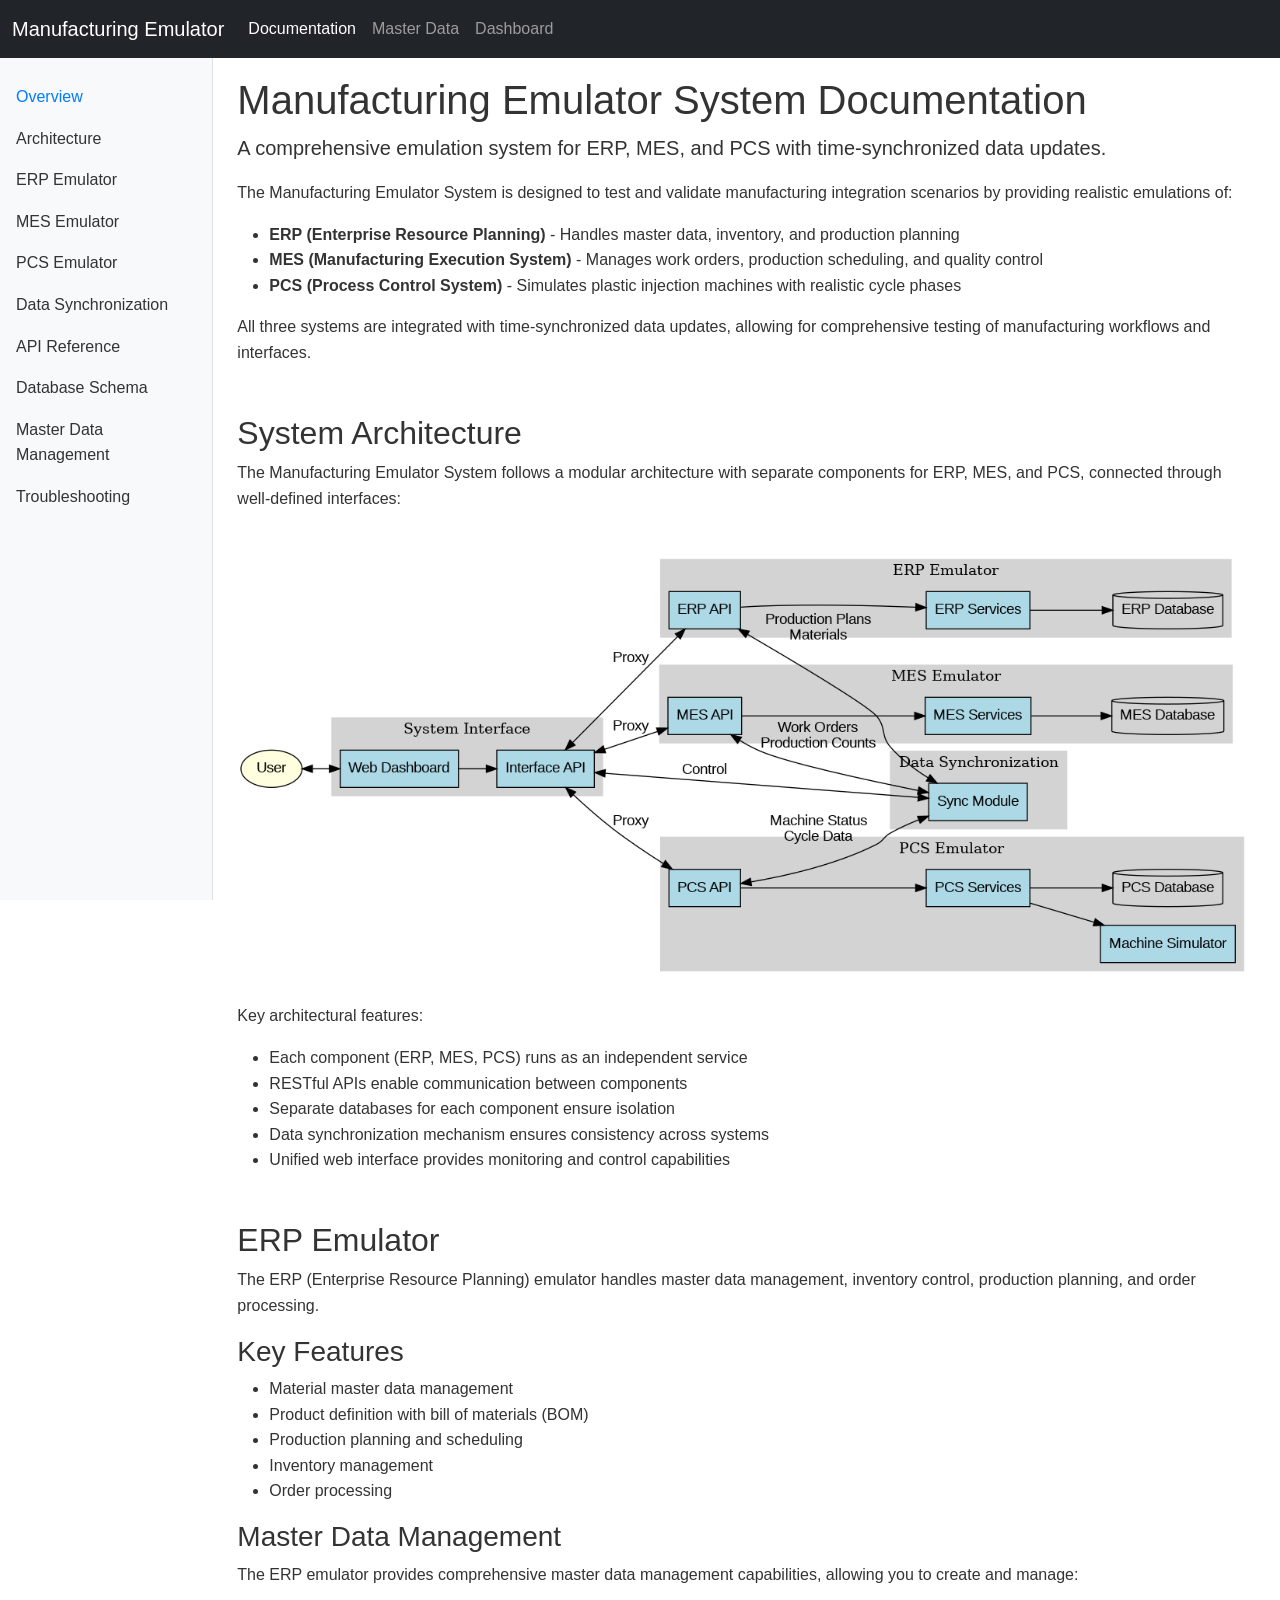
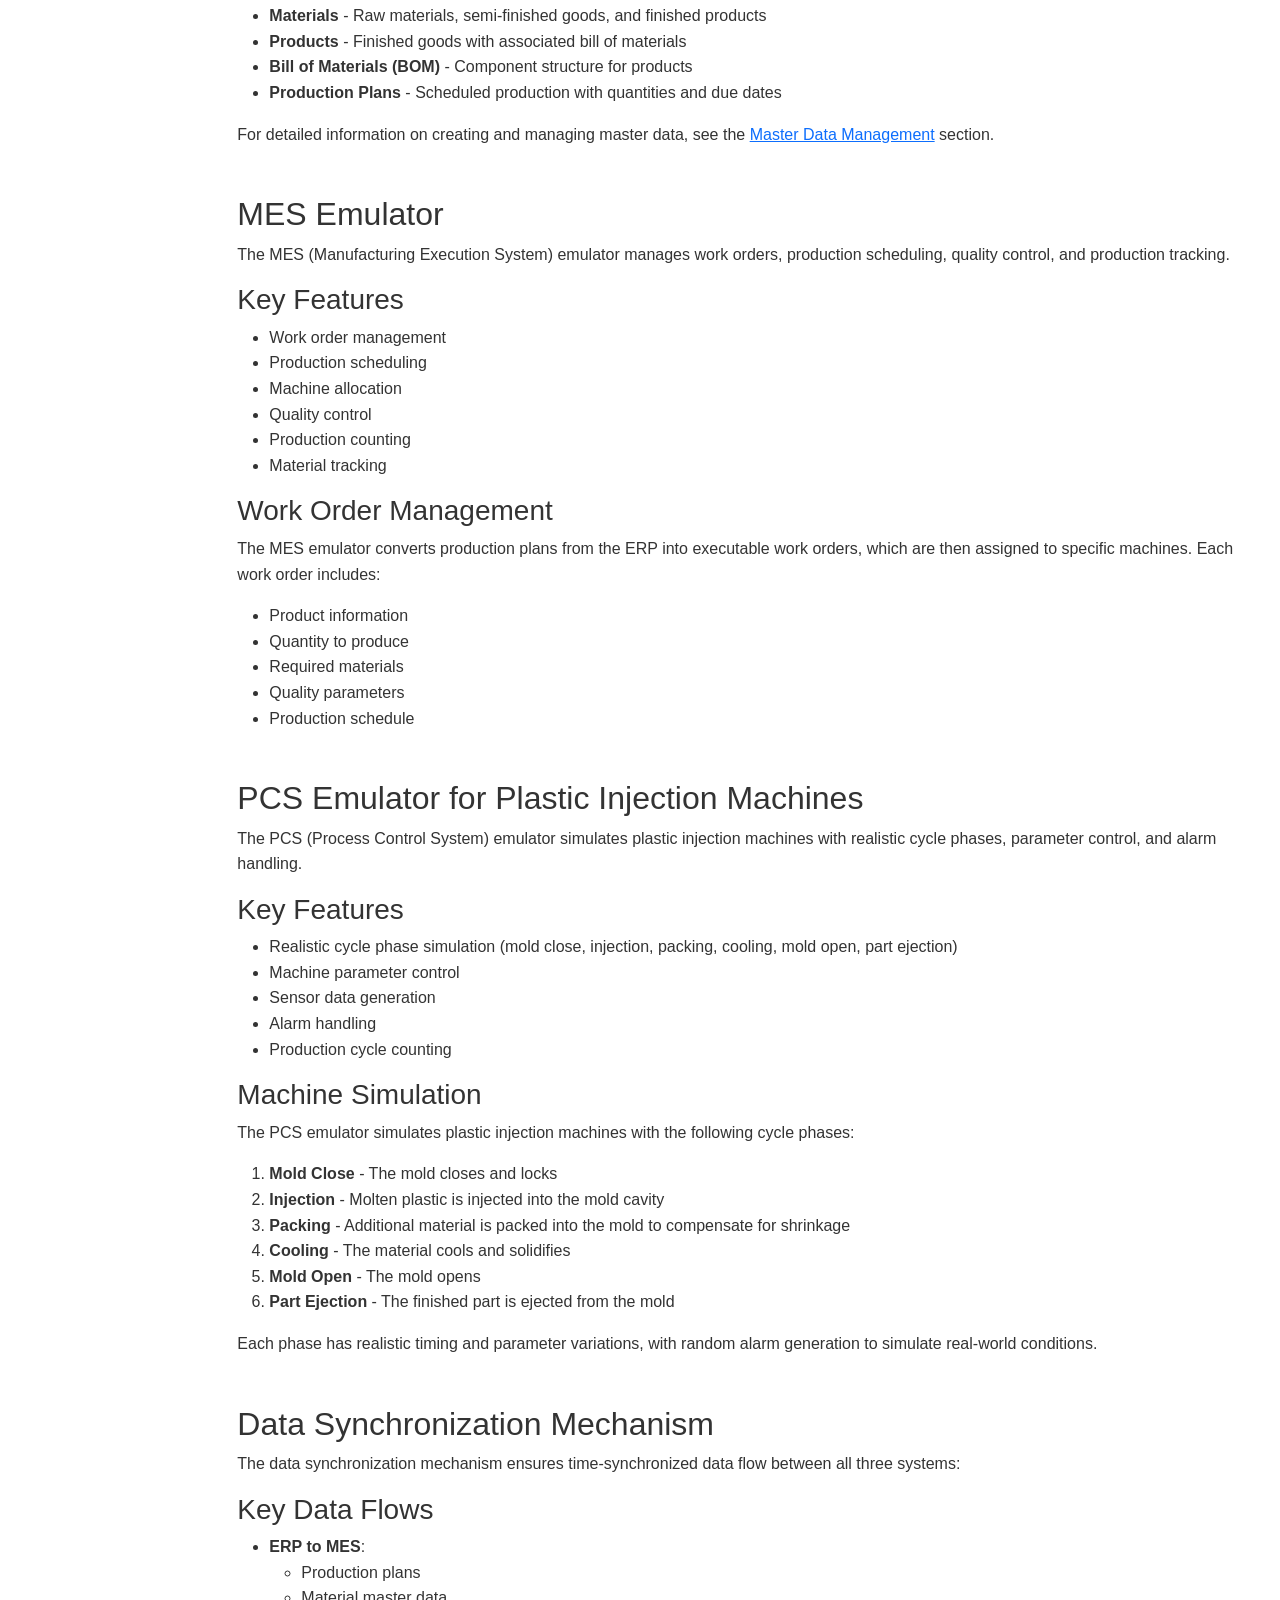
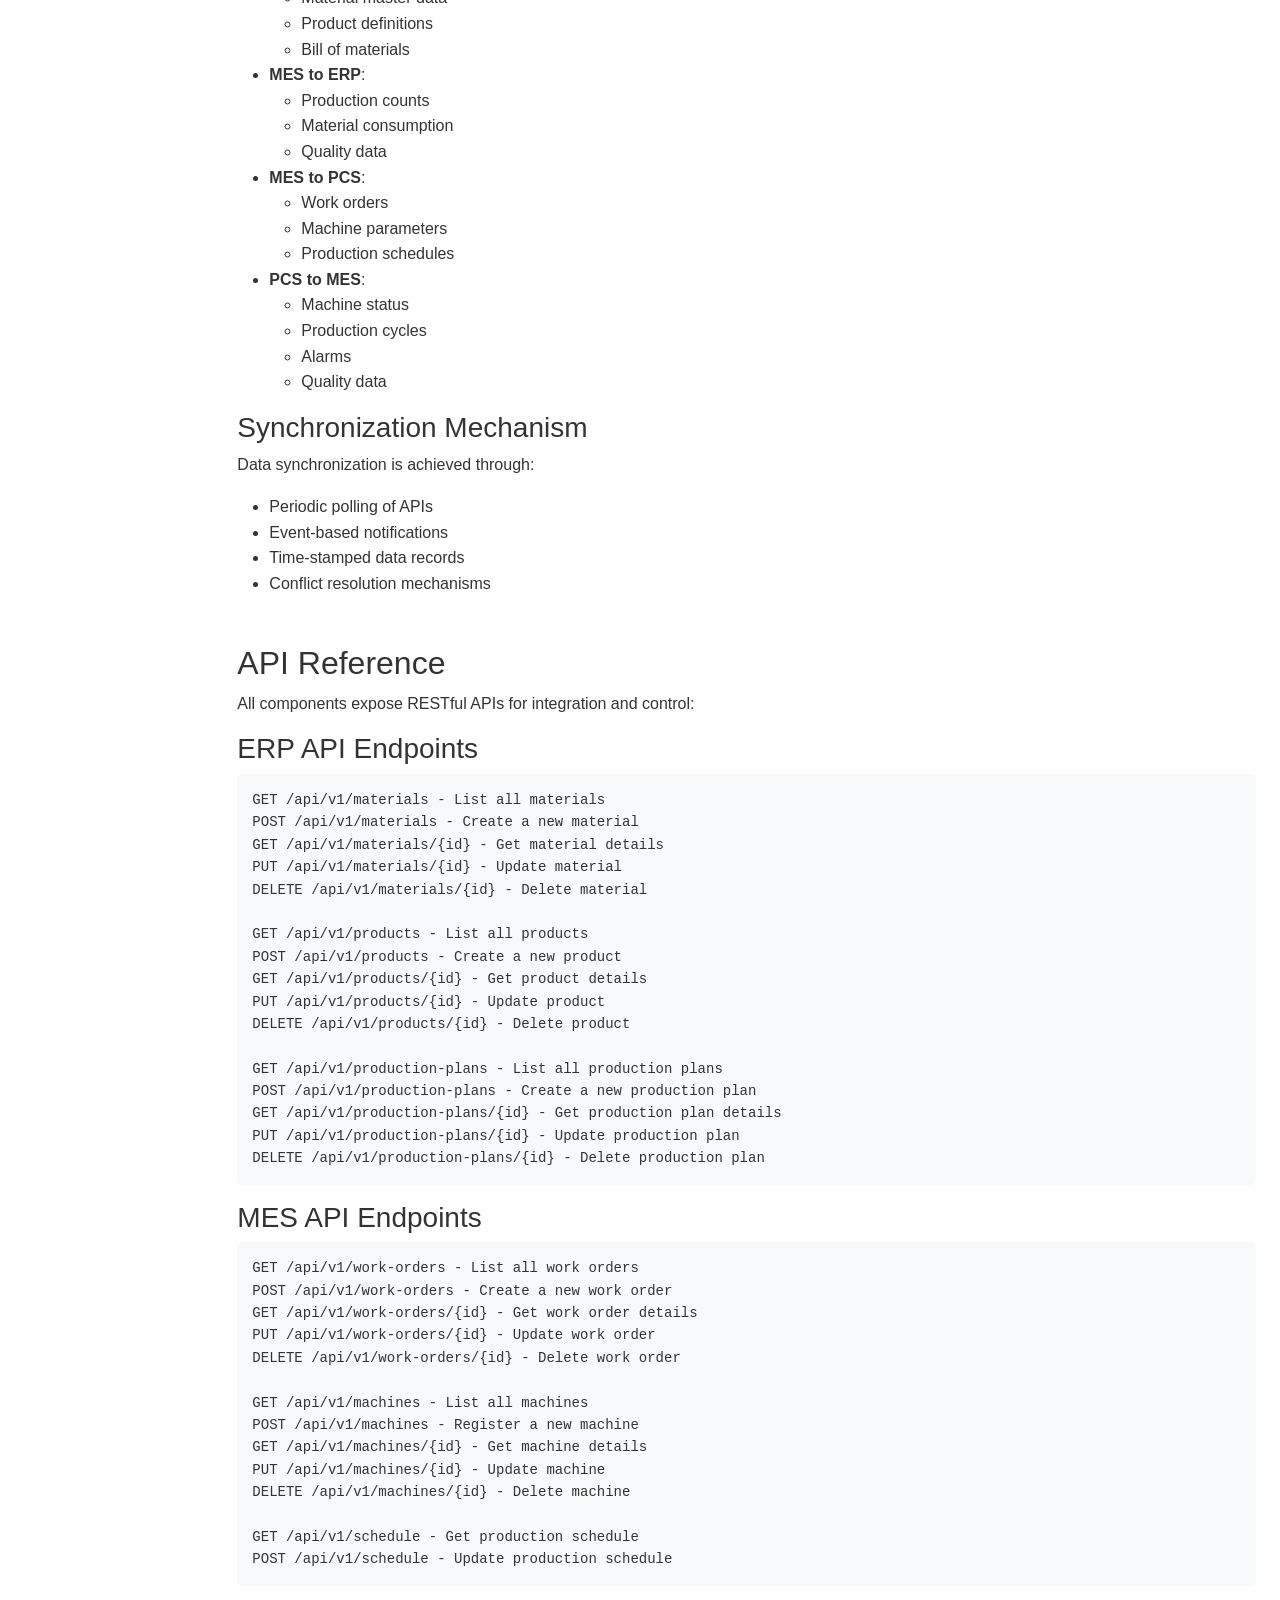
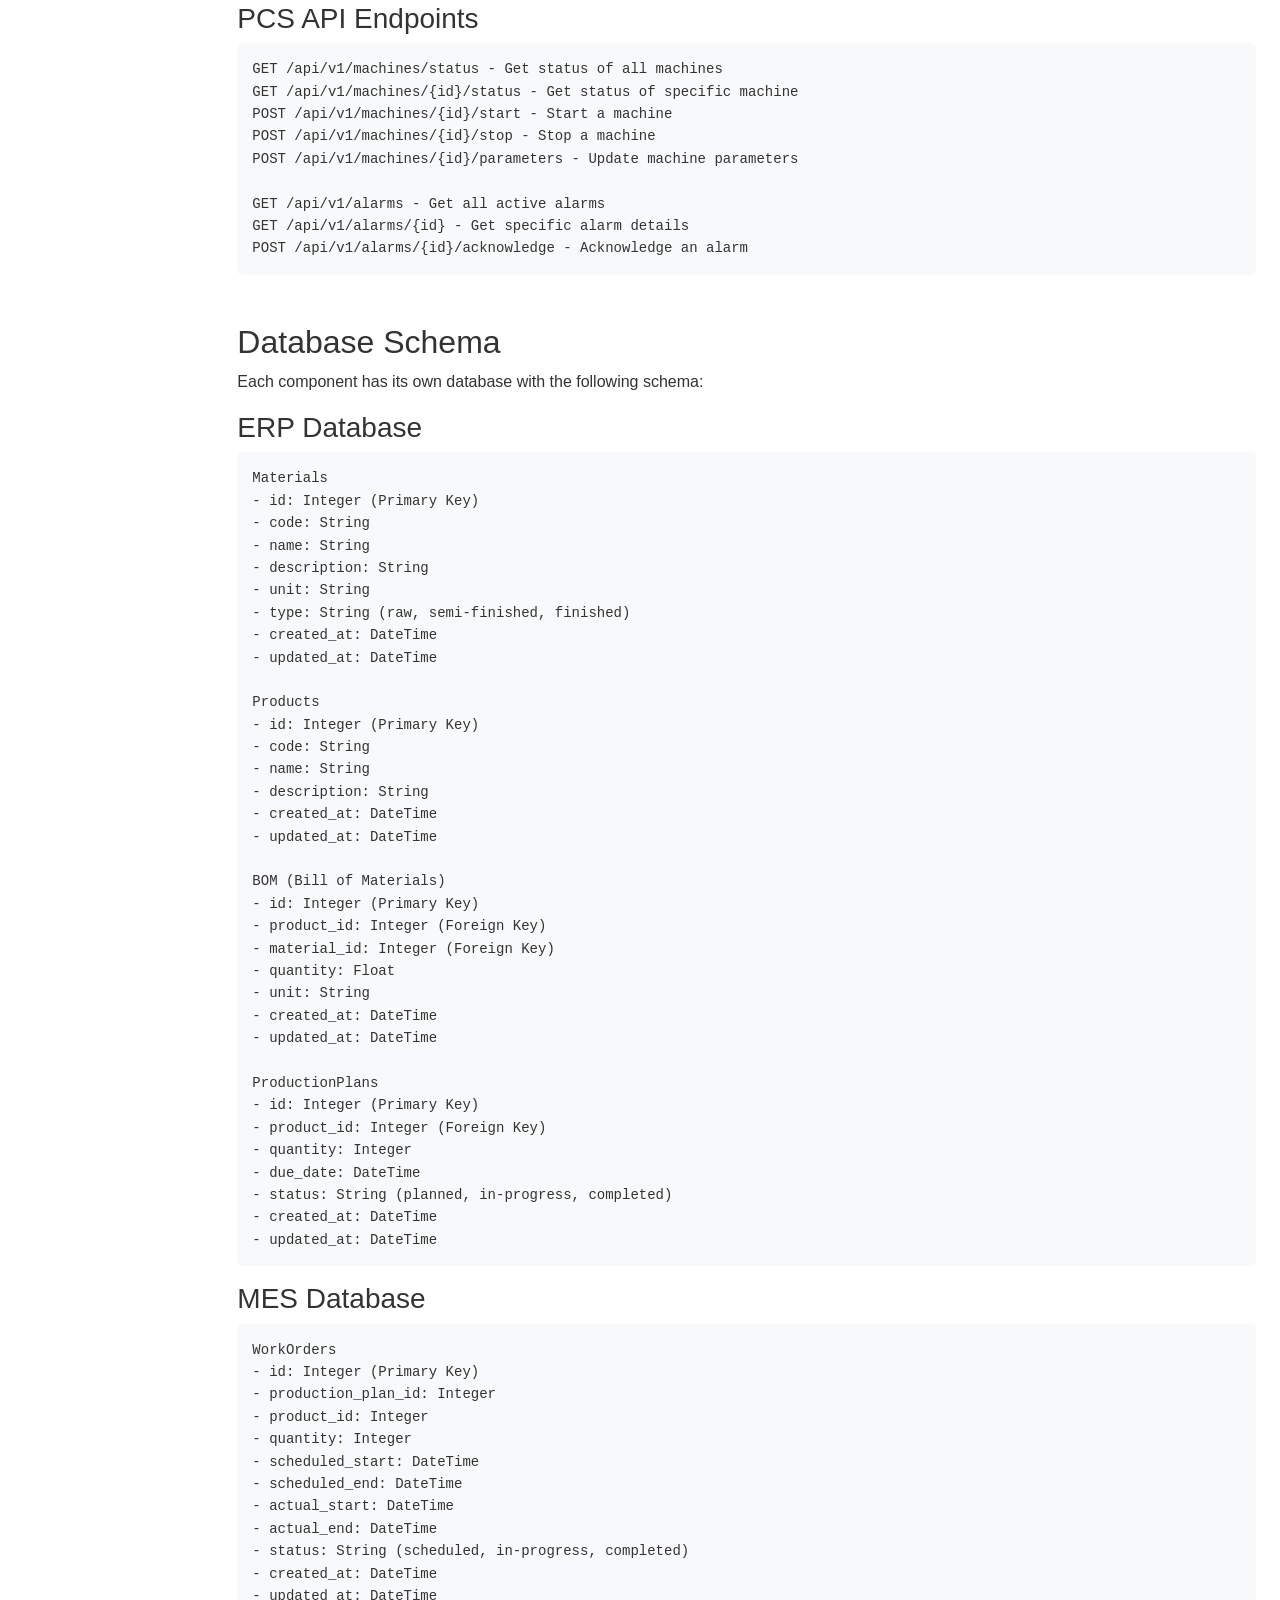
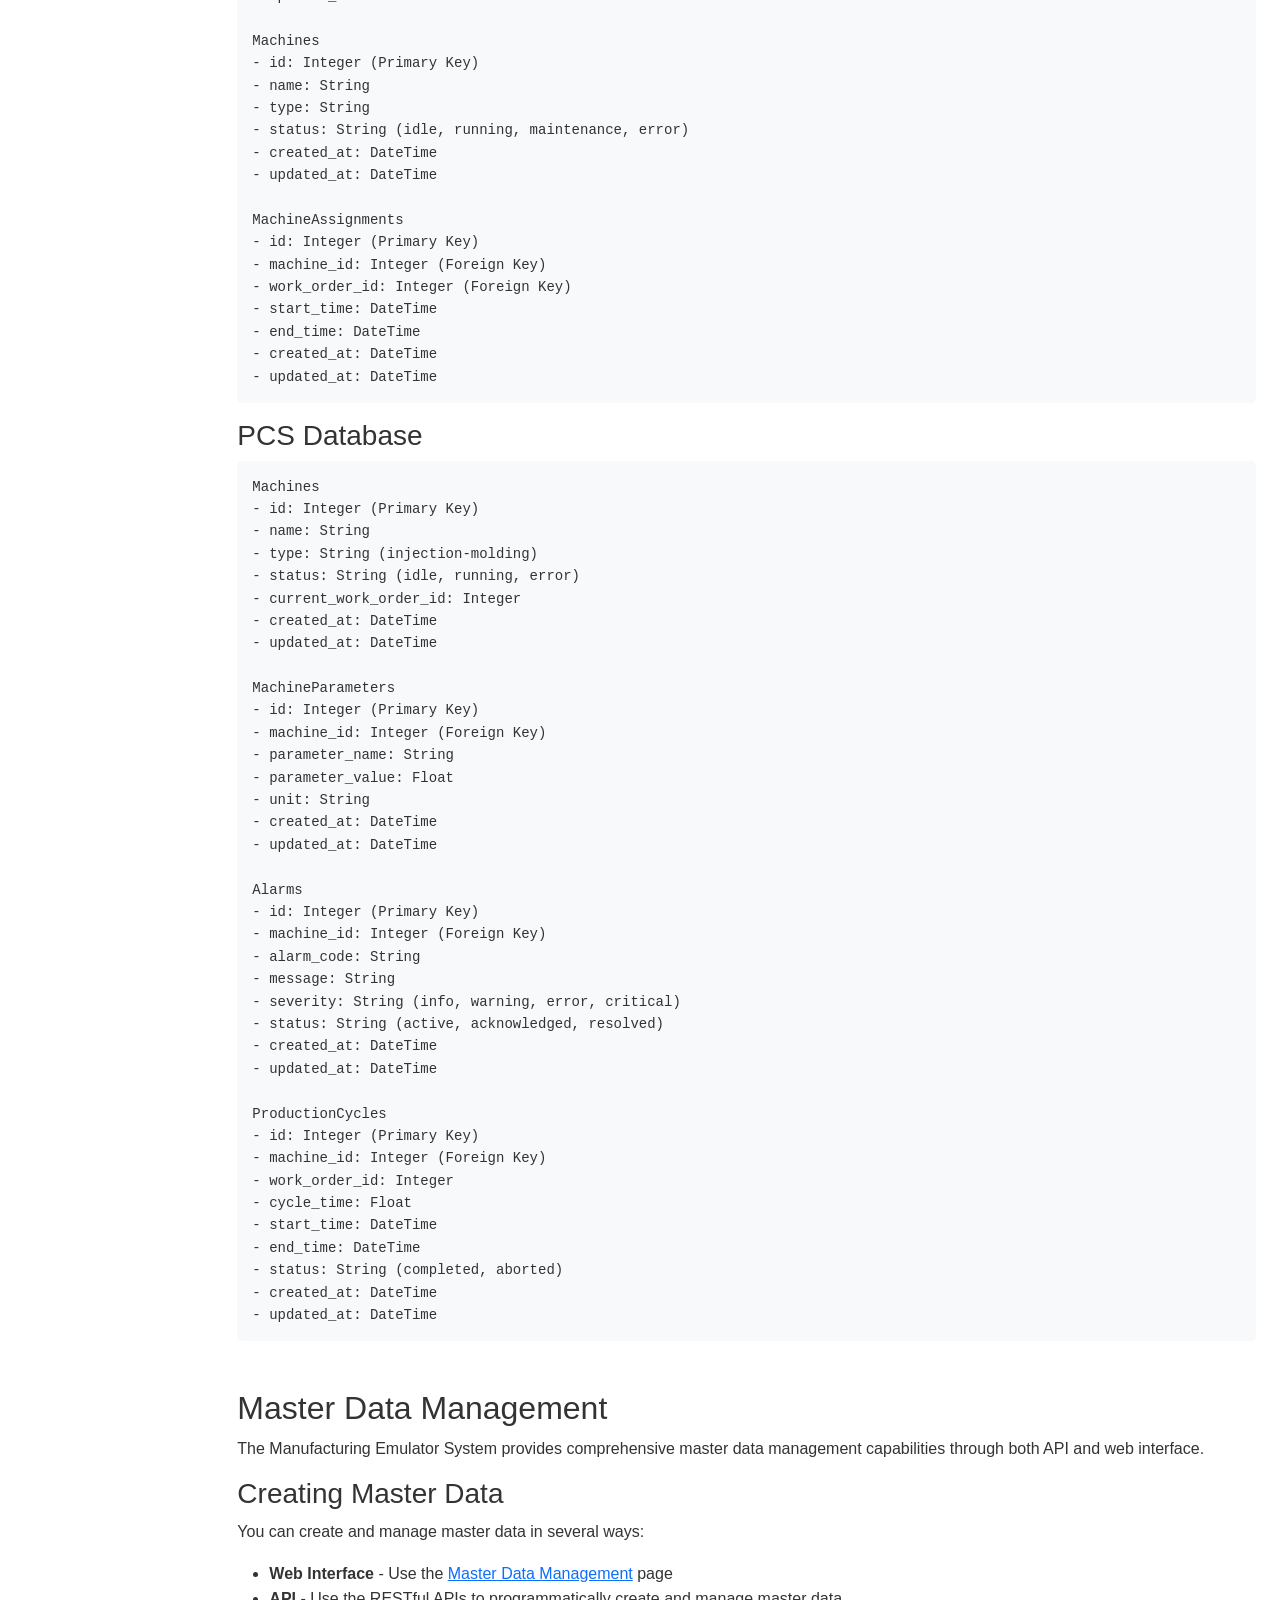
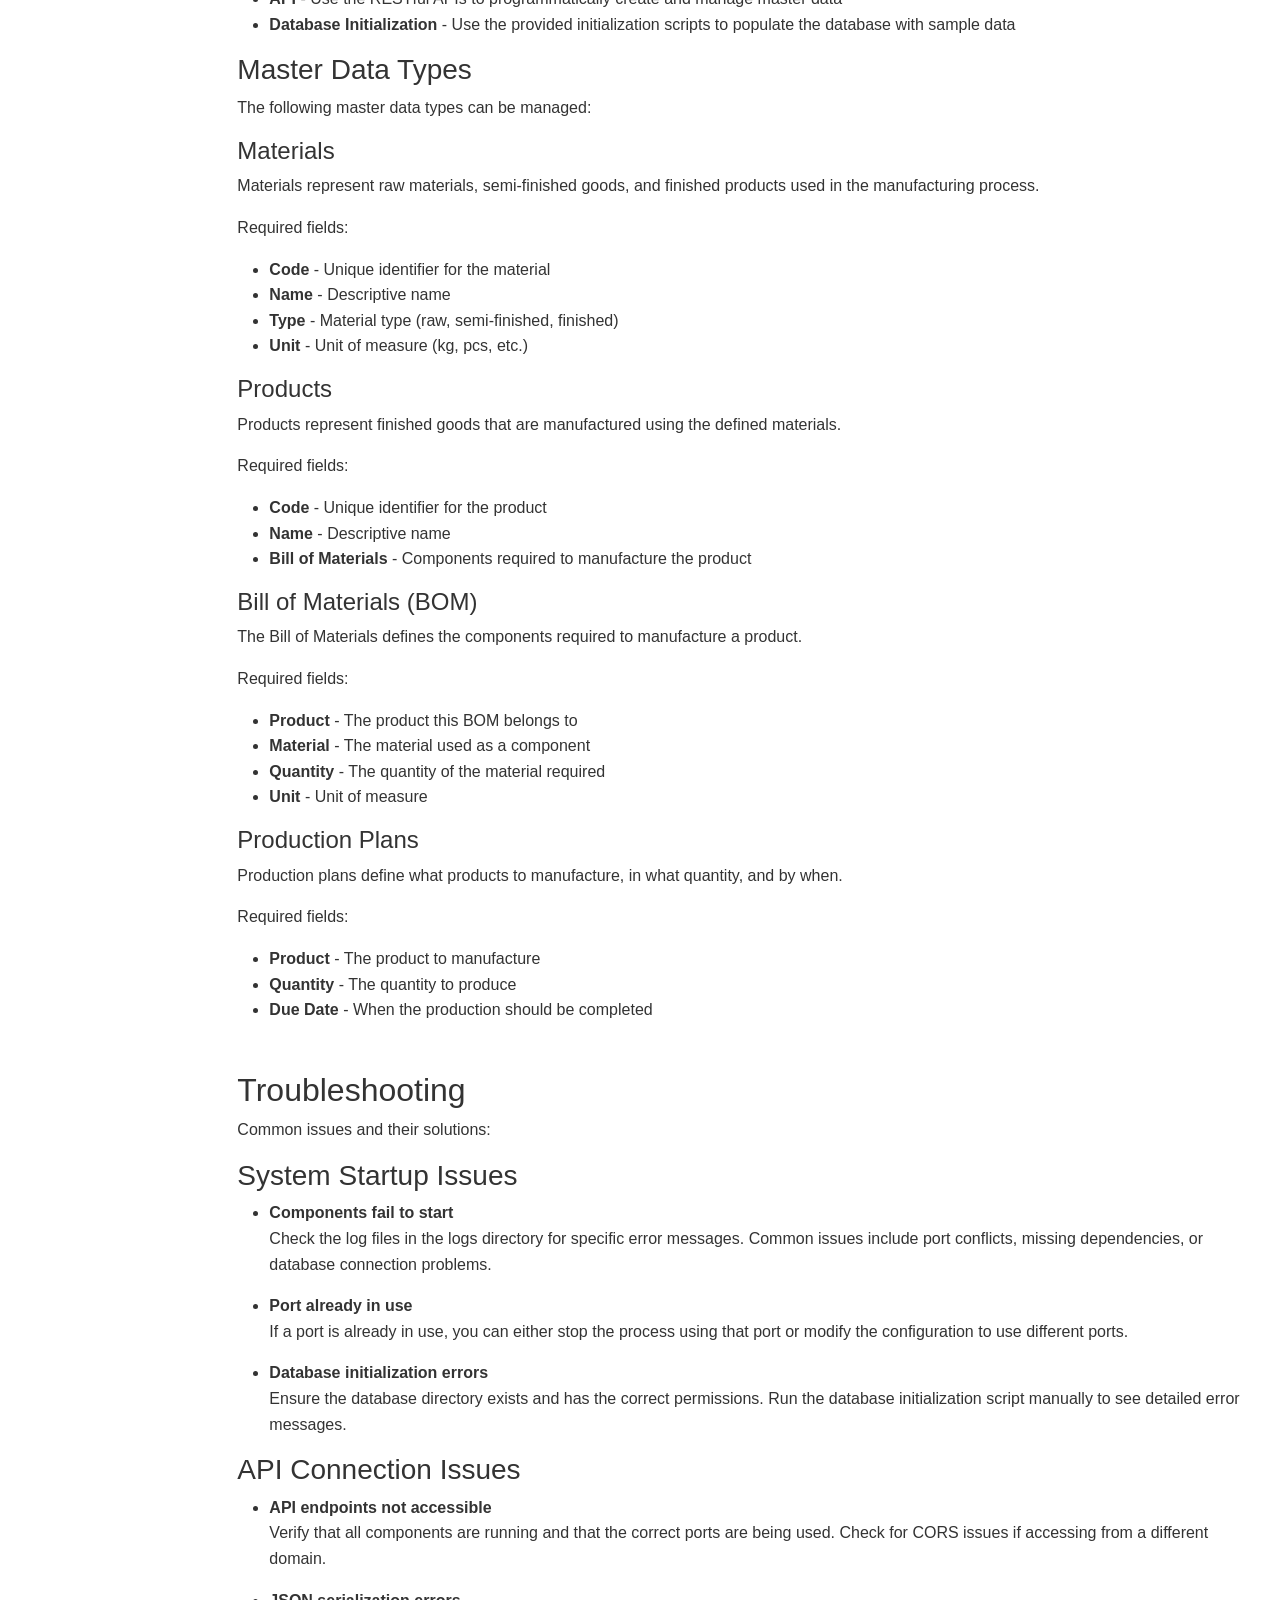
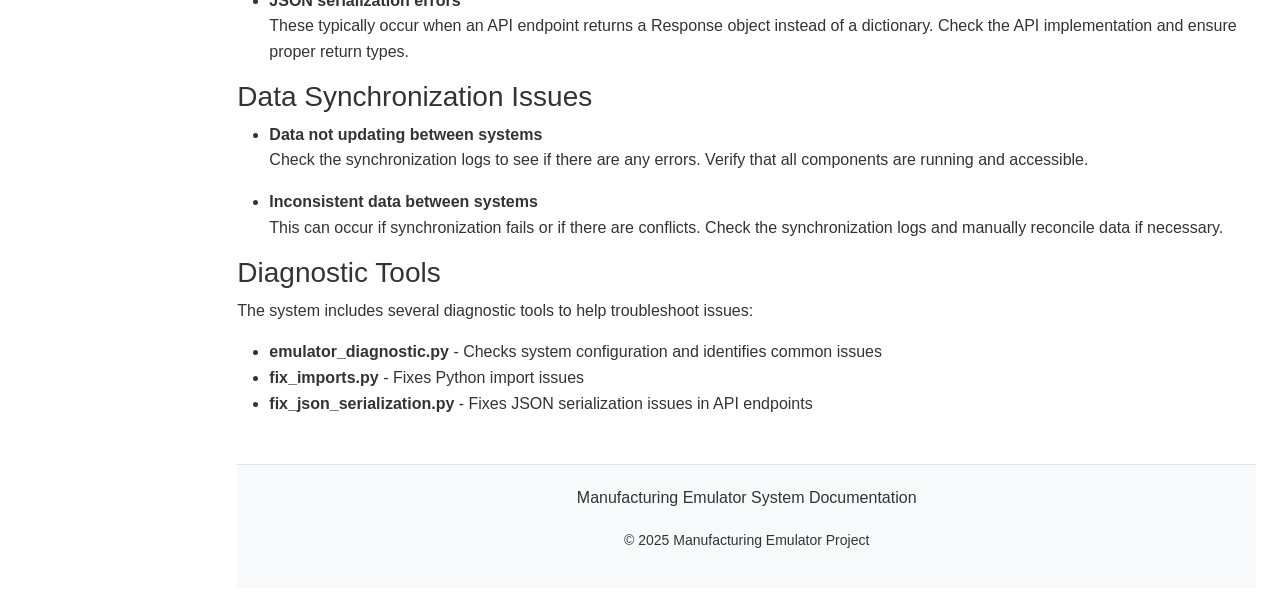
<file: docs/index.html>
<!DOCTYPE html>
<html lang="en">
<head>
    <meta charset="UTF-8">
    <meta name="viewport" content="width=device-width, initial-scale=1.0">
    <title>Manufacturing Emulator Documentation</title>
    <link href="https://cdn.jsdelivr.net/npm/bootstrap@5.3.0-alpha1/dist/css/bootstrap.min.css" rel="stylesheet">
    <style>
        body {
            font-family: 'Segoe UI', Tahoma, Geneva, Verdana, sans-serif;
            line-height: 1.6;
            color: #333;
            padding-top: 56px;
        }
        .sidebar {
            position: fixed;
            top: 56px;
            bottom: 0;
            left: 0;
            z-index: 100;
            padding: 20px 0;
            overflow-x: hidden;
            overflow-y: auto;
            background-color: #f8f9fa;
            border-right: 1px solid #dee2e6;
        }
        .sidebar .nav-link {
            font-weight: 500;
            color: #333;
            padding: 0.5rem 1rem;
        }
        .sidebar .nav-link:hover {
            color: #007bff;
        }
        .sidebar .nav-link.active {
            color: #007bff;
        }
        .main-content {
            padding: 20px;
        }
        .footer {
            padding: 20px 0;
            margin-top: 40px;
            background-color: #f8f9fa;
            border-top: 1px solid #dee2e6;
        }
        pre {
            background-color: #f8f9fa;
            padding: 15px;
            border-radius: 5px;
            overflow-x: auto;
        }
        code {
            color: #d63384;
        }
        .component-diagram {
            max-width: 100%;
            height: auto;
            margin: 20px 0;
        }
    </style>
</head>
<body>
    <nav class="navbar navbar-expand-lg navbar-dark bg-dark fixed-top">
        <div class="container-fluid">
            <a class="navbar-brand" href="index.html">Manufacturing Emulator</a>
            <button class="navbar-toggler" type="button" data-bs-toggle="collapse" data-bs-target="#navbarNav">
                <span class="navbar-toggler-icon"></span>
            </button>
            <div class="collapse navbar-collapse" id="navbarNav">
                <ul class="navbar-nav">
                    <li class="nav-item">
                        <a class="nav-link active" href="index.html">Documentation</a>
                    </li>
                    <li class="nav-item">
                        <a class="nav-link" href="../erp/master_data.html">Master Data</a>
                    </li>
                    <li class="nav-item">
                        <a class="nav-link" href="../">Dashboard</a>
                    </li>
                </ul>
            </div>
        </div>
    </nav>

    <div class="container-fluid">
        <div class="row">
            <nav class="col-md-3 col-lg-2 d-md-block sidebar">
                <div class="position-sticky">
                    <ul class="nav flex-column">
                        <li class="nav-item">
                            <a class="nav-link active" href="#overview">Overview</a>
                        </li>
                        <li class="nav-item">
                            <a class="nav-link" href="#architecture">Architecture</a>
                        </li>
                        <li class="nav-item">
                            <a class="nav-link" href="#erp">ERP Emulator</a>
                        </li>
                        <li class="nav-item">
                            <a class="nav-link" href="#mes">MES Emulator</a>
                        </li>
                        <li class="nav-item">
                            <a class="nav-link" href="#pcs">PCS Emulator</a>
                        </li>
                        <li class="nav-item">
                            <a class="nav-link" href="#data-sync">Data Synchronization</a>
                        </li>
                        <li class="nav-item">
                            <a class="nav-link" href="#api-reference">API Reference</a>
                        </li>
                        <li class="nav-item">
                            <a class="nav-link" href="#database">Database Schema</a>
                        </li>
                        <li class="nav-item">
                            <a class="nav-link" href="#master-data">Master Data Management</a>
                        </li>
                        <li class="nav-item">
                            <a class="nav-link" href="#troubleshooting">Troubleshooting</a>
                        </li>
                    </ul>
                </div>
            </nav>

            <main class="col-md-9 ms-sm-auto col-lg-10 px-md-4 main-content">
                <div id="overview" class="mb-5">
                    <h1>Manufacturing Emulator System Documentation</h1>
                    <p class="lead">A comprehensive emulation system for ERP, MES, and PCS with time-synchronized data updates.</p>
                    
                    <p>The Manufacturing Emulator System is designed to test and validate manufacturing integration scenarios by providing realistic emulations of:</p>
                    <ul>
                        <li><strong>ERP (Enterprise Resource Planning)</strong> - Handles master data, inventory, and production planning</li>
                        <li><strong>MES (Manufacturing Execution System)</strong> - Manages work orders, production scheduling, and quality control</li>
                        <li><strong>PCS (Process Control System)</strong> - Simulates plastic injection machines with realistic cycle phases</li>
                    </ul>
                    
                    <p>All three systems are integrated with time-synchronized data updates, allowing for comprehensive testing of manufacturing workflows and interfaces.</p>
                </div>

                <div id="architecture" class="mb-5">
                    <h2>System Architecture</h2>
                    <p>The Manufacturing Emulator System follows a modular architecture with separate components for ERP, MES, and PCS, connected through well-defined interfaces:</p>
                    
                    <div class="text-center">
                        <img src="architecture_diagram.png" alt="Architecture Diagram" class="component-diagram">
                    </div>
                    
                    <p>Key architectural features:</p>
                    <ul>
                        <li>Each component (ERP, MES, PCS) runs as an independent service</li>
                        <li>RESTful APIs enable communication between components</li>
                        <li>Separate databases for each component ensure isolation</li>
                        <li>Data synchronization mechanism ensures consistency across systems</li>
                        <li>Unified web interface provides monitoring and control capabilities</li>
                    </ul>
                </div>

                <div id="erp" class="mb-5">
                    <h2>ERP Emulator</h2>
                    <p>The ERP (Enterprise Resource Planning) emulator handles master data management, inventory control, production planning, and order processing.</p>
                    
                    <h3>Key Features</h3>
                    <ul>
                        <li>Material master data management</li>
                        <li>Product definition with bill of materials (BOM)</li>
                        <li>Production planning and scheduling</li>
                        <li>Inventory management</li>
                        <li>Order processing</li>
                    </ul>
                    
                    <h3>Master Data Management</h3>
                    <p>The ERP emulator provides comprehensive master data management capabilities, allowing you to create and manage:</p>
                    <ul>
                        <li><strong>Materials</strong> - Raw materials, semi-finished goods, and finished products</li>
                        <li><strong>Products</strong> - Finished goods with associated bill of materials</li>
                        <li><strong>Bill of Materials (BOM)</strong> - Component structure for products</li>
                        <li><strong>Production Plans</strong> - Scheduled production with quantities and due dates</li>
                    </ul>
                    
                    <p>For detailed information on creating and managing master data, see the <a href="#master-data">Master Data Management</a> section.</p>
                </div>

                <div id="mes" class="mb-5">
                    <h2>MES Emulator</h2>
                    <p>The MES (Manufacturing Execution System) emulator manages work orders, production scheduling, quality control, and production tracking.</p>
                    
                    <h3>Key Features</h3>
                    <ul>
                        <li>Work order management</li>
                        <li>Production scheduling</li>
                        <li>Machine allocation</li>
                        <li>Quality control</li>
                        <li>Production counting</li>
                        <li>Material tracking</li>
                    </ul>
                    
                    <h3>Work Order Management</h3>
                    <p>The MES emulator converts production plans from the ERP into executable work orders, which are then assigned to specific machines. Each work order includes:</p>
                    <ul>
                        <li>Product information</li>
                        <li>Quantity to produce</li>
                        <li>Required materials</li>
                        <li>Quality parameters</li>
                        <li>Production schedule</li>
                    </ul>
                </div>

                <div id="pcs" class="mb-5">
                    <h2>PCS Emulator for Plastic Injection Machines</h2>
                    <p>The PCS (Process Control System) emulator simulates plastic injection machines with realistic cycle phases, parameter control, and alarm handling.</p>
                    
                    <h3>Key Features</h3>
                    <ul>
                        <li>Realistic cycle phase simulation (mold close, injection, packing, cooling, mold open, part ejection)</li>
                        <li>Machine parameter control</li>
                        <li>Sensor data generation</li>
                        <li>Alarm handling</li>
                        <li>Production cycle counting</li>
                    </ul>
                    
                    <h3>Machine Simulation</h3>
                    <p>The PCS emulator simulates plastic injection machines with the following cycle phases:</p>
                    <ol>
                        <li><strong>Mold Close</strong> - The mold closes and locks</li>
                        <li><strong>Injection</strong> - Molten plastic is injected into the mold cavity</li>
                        <li><strong>Packing</strong> - Additional material is packed into the mold to compensate for shrinkage</li>
                        <li><strong>Cooling</strong> - The material cools and solidifies</li>
                        <li><strong>Mold Open</strong> - The mold opens</li>
                        <li><strong>Part Ejection</strong> - The finished part is ejected from the mold</li>
                    </ol>
                    
                    <p>Each phase has realistic timing and parameter variations, with random alarm generation to simulate real-world conditions.</p>
                </div>

                <div id="data-sync" class="mb-5">
                    <h2>Data Synchronization Mechanism</h2>
                    <p>The data synchronization mechanism ensures time-synchronized data flow between all three systems:</p>
                    
                    <h3>Key Data Flows</h3>
                    <ul>
                        <li><strong>ERP to MES</strong>:
                            <ul>
                                <li>Production plans</li>
                                <li>Material master data</li>
                                <li>Product definitions</li>
                                <li>Bill of materials</li>
                            </ul>
                        </li>
                        <li><strong>MES to ERP</strong>:
                            <ul>
                                <li>Production counts</li>
                                <li>Material consumption</li>
                                <li>Quality data</li>
                            </ul>
                        </li>
                        <li><strong>MES to PCS</strong>:
                            <ul>
                                <li>Work orders</li>
                                <li>Machine parameters</li>
                                <li>Production schedules</li>
                            </ul>
                        </li>
                        <li><strong>PCS to MES</strong>:
                            <ul>
                                <li>Machine status</li>
                                <li>Production cycles</li>
                                <li>Alarms</li>
                                <li>Quality data</li>
                            </ul>
                        </li>
                    </ul>
                    
                    <h3>Synchronization Mechanism</h3>
                    <p>Data synchronization is achieved through:</p>
                    <ul>
                        <li>Periodic polling of APIs</li>
                        <li>Event-based notifications</li>
                        <li>Time-stamped data records</li>
                        <li>Conflict resolution mechanisms</li>
                    </ul>
                </div>

                <div id="api-reference" class="mb-5">
                    <h2>API Reference</h2>
                    <p>All components expose RESTful APIs for integration and control:</p>
                    
                    <h3>ERP API Endpoints</h3>
                    <pre><code>GET /api/v1/materials - List all materials
POST /api/v1/materials - Create a new material
GET /api/v1/materials/{id} - Get material details
PUT /api/v1/materials/{id} - Update material
DELETE /api/v1/materials/{id} - Delete material

GET /api/v1/products - List all products
POST /api/v1/products - Create a new product
GET /api/v1/products/{id} - Get product details
PUT /api/v1/products/{id} - Update product
DELETE /api/v1/products/{id} - Delete product

GET /api/v1/production-plans - List all production plans
POST /api/v1/production-plans - Create a new production plan
GET /api/v1/production-plans/{id} - Get production plan details
PUT /api/v1/production-plans/{id} - Update production plan
DELETE /api/v1/production-plans/{id} - Delete production plan</code></pre>
                    
                    <h3>MES API Endpoints</h3>
                    <pre><code>GET /api/v1/work-orders - List all work orders
POST /api/v1/work-orders - Create a new work order
GET /api/v1/work-orders/{id} - Get work order details
PUT /api/v1/work-orders/{id} - Update work order
DELETE /api/v1/work-orders/{id} - Delete work order

GET /api/v1/machines - List all machines
POST /api/v1/machines - Register a new machine
GET /api/v1/machines/{id} - Get machine details
PUT /api/v1/machines/{id} - Update machine
DELETE /api/v1/machines/{id} - Delete machine

GET /api/v1/schedule - Get production schedule
POST /api/v1/schedule - Update production schedule</code></pre>
                    
                    <h3>PCS API Endpoints</h3>
                    <pre><code>GET /api/v1/machines/status - Get status of all machines
GET /api/v1/machines/{id}/status - Get status of specific machine
POST /api/v1/machines/{id}/start - Start a machine
POST /api/v1/machines/{id}/stop - Stop a machine
POST /api/v1/machines/{id}/parameters - Update machine parameters

GET /api/v1/alarms - Get all active alarms
GET /api/v1/alarms/{id} - Get specific alarm details
POST /api/v1/alarms/{id}/acknowledge - Acknowledge an alarm</code></pre>
                </div>

                <div id="database" class="mb-5">
                    <h2>Database Schema</h2>
                    <p>Each component has its own database with the following schema:</p>
                    
                    <h3>ERP Database</h3>
                    <pre><code>Materials
- id: Integer (Primary Key)
- code: String
- name: String
- description: String
- unit: String
- type: String (raw, semi-finished, finished)
- created_at: DateTime
- updated_at: DateTime

Products
- id: Integer (Primary Key)
- code: String
- name: String
- description: String
- created_at: DateTime
- updated_at: DateTime

BOM (Bill of Materials)
- id: Integer (Primary Key)
- product_id: Integer (Foreign Key)
- material_id: Integer (Foreign Key)
- quantity: Float
- unit: String
- created_at: DateTime
- updated_at: DateTime

ProductionPlans
- id: Integer (Primary Key)
- product_id: Integer (Foreign Key)
- quantity: Integer
- due_date: DateTime
- status: String (planned, in-progress, completed)
- created_at: DateTime
- updated_at: DateTime</code></pre>
                    
                    <h3>MES Database</h3>
                    <pre><code>WorkOrders
- id: Integer (Primary Key)
- production_plan_id: Integer
- product_id: Integer
- quantity: Integer
- scheduled_start: DateTime
- scheduled_end: DateTime
- actual_start: DateTime
- actual_end: DateTime
- status: String (scheduled, in-progress, completed)
- created_at: DateTime
- updated_at: DateTime

Machines
- id: Integer (Primary Key)
- name: String
- type: String
- status: String (idle, running, maintenance, error)
- created_at: DateTime
- updated_at: DateTime

MachineAssignments
- id: Integer (Primary Key)
- machine_id: Integer (Foreign Key)
- work_order_id: Integer (Foreign Key)
- start_time: DateTime
- end_time: DateTime
- created_at: DateTime
- updated_at: DateTime</code></pre>
                    
                    <h3>PCS Database</h3>
                    <pre><code>Machines
- id: Integer (Primary Key)
- name: String
- type: String (injection-molding)
- status: String (idle, running, error)
- current_work_order_id: Integer
- created_at: DateTime
- updated_at: DateTime

MachineParameters
- id: Integer (Primary Key)
- machine_id: Integer (Foreign Key)
- parameter_name: String
- parameter_value: Float
- unit: String
- created_at: DateTime
- updated_at: DateTime

Alarms
- id: Integer (Primary Key)
- machine_id: Integer (Foreign Key)
- alarm_code: String
- message: String
- severity: String (info, warning, error, critical)
- status: String (active, acknowledged, resolved)
- created_at: DateTime
- updated_at: DateTime

ProductionCycles
- id: Integer (Primary Key)
- machine_id: Integer (Foreign Key)
- work_order_id: Integer
- cycle_time: Float
- start_time: DateTime
- end_time: DateTime
- status: String (completed, aborted)
- created_at: DateTime
- updated_at: DateTime</code></pre>
                </div>

                <div id="master-data" class="mb-5">
                    <h2>Master Data Management</h2>
                    <p>The Manufacturing Emulator System provides comprehensive master data management capabilities through both API and web interface.</p>
                    
                    <h3>Creating Master Data</h3>
                    <p>You can create and manage master data in several ways:</p>
                    <ul>
                        <li><strong>Web Interface</strong> - Use the <a href="../erp/master_data.html">Master Data Management</a> page</li>
                        <li><strong>API</strong> - Use the RESTful APIs to programmatically create and manage master data</li>
                        <li><strong>Database Initialization</strong> - Use the provided initialization scripts to populate the database with sample data</li>
                    </ul>
                    
                    <h3>Master Data Types</h3>
                    <p>The following master data types can be managed:</p>
                    
                    <h4>Materials</h4>
                    <p>Materials represent raw materials, semi-finished goods, and finished products used in the manufacturing process.</p>
                    <p>Required fields:</p>
                    <ul>
                        <li><strong>Code</strong> - Unique identifier for the material</li>
                        <li><strong>Name</strong> - Descriptive name</li>
                        <li><strong>Type</strong> - Material type (raw, semi-finished, finished)</li>
                        <li><strong>Unit</strong> - Unit of measure (kg, pcs, etc.)</li>
                    </ul>
                    
                    <h4>Products</h4>
                    <p>Products represent finished goods that are manufactured using the defined materials.</p>
                    <p>Required fields:</p>
                    <ul>
                        <li><strong>Code</strong> - Unique identifier for the product</li>
                        <li><strong>Name</strong> - Descriptive name</li>
                        <li><strong>Bill of Materials</strong> - Components required to manufacture the product</li>
                    </ul>
                    
                    <h4>Bill of Materials (BOM)</h4>
                    <p>The Bill of Materials defines the components required to manufacture a product.</p>
                    <p>Required fields:</p>
                    <ul>
                        <li><strong>Product</strong> - The product this BOM belongs to</li>
                        <li><strong>Material</strong> - The material used as a component</li>
                        <li><strong>Quantity</strong> - The quantity of the material required</li>
                        <li><strong>Unit</strong> - Unit of measure</li>
                    </ul>
                    
                    <h4>Production Plans</h4>
                    <p>Production plans define what products to manufacture, in what quantity, and by when.</p>
                    <p>Required fields:</p>
                    <ul>
                        <li><strong>Product</strong> - The product to manufacture</li>
                        <li><strong>Quantity</strong> - The quantity to produce</li>
                        <li><strong>Due Date</strong> - When the production should be completed</li>
                    </ul>
                </div>

                <div id="troubleshooting" class="mb-5">
                    <h2>Troubleshooting</h2>
                    <p>Common issues and their solutions:</p>
                    
                    <h3>System Startup Issues</h3>
                    <ul>
                        <li>
                            <strong>Components fail to start</strong>
                            <p>Check the log files in the logs directory for specific error messages. Common issues include port conflicts, missing dependencies, or database connection problems.</p>
                        </li>
                        <li>
                            <strong>Port already in use</strong>
                            <p>If a port is already in use, you can either stop the process using that port or modify the configuration to use different ports.</p>
                        </li>
                        <li>
                            <strong>Database initialization errors</strong>
                            <p>Ensure the database directory exists and has the correct permissions. Run the database initialization script manually to see detailed error messages.</p>
                        </li>
                    </ul>
                    
                    <h3>API Connection Issues</h3>
                    <ul>
                        <li>
                            <strong>API endpoints not accessible</strong>
                            <p>Verify that all components are running and that the correct ports are being used. Check for CORS issues if accessing from a different domain.</p>
                        </li>
                        <li>
                            <strong>JSON serialization errors</strong>
                            <p>These typically occur when an API endpoint returns a Response object instead of a dictionary. Check the API implementation and ensure proper return types.</p>
                        </li>
                    </ul>
                    
                    <h3>Data Synchronization Issues</h3>
                    <ul>
                        <li>
                            <strong>Data not updating between systems</strong>
                            <p>Check the synchronization logs to see if there are any errors. Verify that all components are running and accessible.</p>
                        </li>
                        <li>
                            <strong>Inconsistent data between systems</strong>
                            <p>This can occur if synchronization fails or if there are conflicts. Check the synchronization logs and manually reconcile data if necessary.</p>
                        </li>
                    </ul>
                    
                    <h3>Diagnostic Tools</h3>
                    <p>The system includes several diagnostic tools to help troubleshoot issues:</p>
                    <ul>
                        <li><strong>emulator_diagnostic.py</strong> - Checks system configuration and identifies common issues</li>
                        <li><strong>fix_imports.py</strong> - Fixes Python import issues</li>
                        <li><strong>fix_json_serialization.py</strong> - Fixes JSON serialization issues in API endpoints</li>
                    </ul>
                </div>

                <footer class="footer text-center">
                    <div class="container">
                        <p>Manufacturing Emulator System Documentation</p>
                        <p><small>© 2025 Manufacturing Emulator Project</small></p>
                    </div>
                </footer>
            </main>
        </div>
    </div>

    <script src="https://cdn.jsdelivr.net/npm/bootstrap@5.3.0-alpha1/dist/js/bootstrap.bundle.min.js"></script>
</body>
</html>
</file>
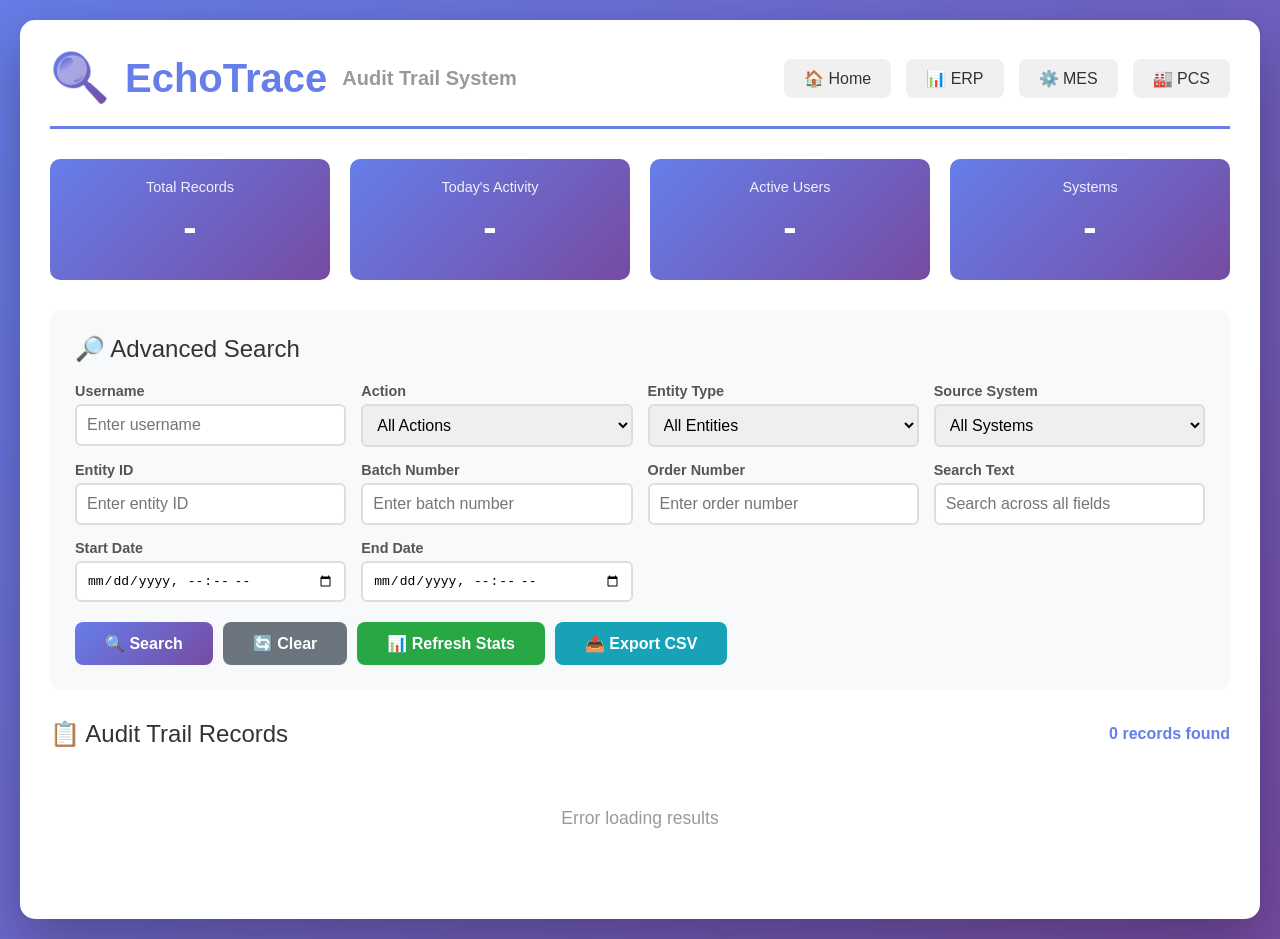
<file: common/templates/echotrace_dashboard.html>
<!DOCTYPE html>
<html lang="en">
<head>
    <meta charset="UTF-8">
    <meta name="viewport" content="width=device-width, initial-scale=1.0">
    <title>EchoTrace - Audit Trail Dashboard</title>
    <style>
        * {
            margin: 0;
            padding: 0;
            box-sizing: border-box;
        }

        body {
            font-family: 'Segoe UI', Tahoma, Geneva, Verdana, sans-serif;
            background: linear-gradient(135deg, #667eea 0%, #764ba2 100%);
            min-height: 100vh;
            padding: 20px;
        }

        .container {
            max-width: 1400px;
            margin: 0 auto;
            background: white;
            border-radius: 15px;
            box-shadow: 0 20px 60px rgba(0,0,0,0.3);
            padding: 30px;
        }

        .header {
            display: flex;
            justify-content: space-between;
            align-items: center;
            margin-bottom: 30px;
            padding-bottom: 20px;
            border-bottom: 3px solid #667eea;
        }

        h1 {
            color: #667eea;
            font-size: 2.5em;
            display: flex;
            align-items: center;
            gap: 15px;
        }

        .logo {
            font-size: 1.2em;
            background: linear-gradient(135deg, #667eea 0%, #764ba2 100%);
            -webkit-background-clip: text;
            -webkit-text-fill-color: transparent;
        }

        .nav-links {
            display: flex;
            gap: 15px;
        }

        .nav-links a {
            padding: 10px 20px;
            background: #f0f0f0;
            color: #333;
            text-decoration: none;
            border-radius: 8px;
            transition: all 0.3s;
        }

        .nav-links a:hover {
            background: #667eea;
            color: white;
            transform: translateY(-2px);
        }

        .search-section {
            background: #f8f9fa;
            padding: 25px;
            border-radius: 10px;
            margin-bottom: 30px;
        }

        .search-title {
            font-size: 1.5em;
            color: #333;
            margin-bottom: 20px;
            display: flex;
            align-items: center;
            gap: 10px;
        }

        .search-grid {
            display: grid;
            grid-template-columns: repeat(auto-fit, minmax(250px, 1fr));
            gap: 15px;
            margin-bottom: 20px;
        }

        .form-group {
            display: flex;
            flex-direction: column;
        }

        label {
            font-weight: 600;
            color: #555;
            margin-bottom: 5px;
            font-size: 0.9em;
        }

        input[type="text"],
        input[type="number"],
        input[type="date"],
        input[type="datetime-local"],
        select {
            padding: 10px;
            border: 2px solid #ddd;
            border-radius: 6px;
            font-size: 1em;
            transition: border-color 0.3s;
        }

        input:focus, select:focus {
            outline: none;
            border-color: #667eea;
        }

        .button-group {
            display: flex;
            gap: 10px;
            margin-top: 20px;
        }

        button {
            padding: 12px 30px;
            border: none;
            border-radius: 8px;
            font-size: 1em;
            font-weight: 600;
            cursor: pointer;
            transition: all 0.3s;
        }

        .btn-primary {
            background: linear-gradient(135deg, #667eea 0%, #764ba2 100%);
            color: white;
        }

        .btn-primary:hover {
            transform: translateY(-2px);
            box-shadow: 0 5px 15px rgba(102, 126, 234, 0.4);
        }

        .btn-secondary {
            background: #6c757d;
            color: white;
        }

        .btn-secondary:hover {
            background: #5a6268;
        }

        .btn-success {
            background: #28a745;
            color: white;
        }

        .btn-info {
            background: #17a2b8;
            color: white;
        }

        .stats-section {
            display: grid;
            grid-template-columns: repeat(auto-fit, minmax(200px, 1fr));
            gap: 20px;
            margin-bottom: 30px;
        }

        .stat-card {
            background: linear-gradient(135deg, #667eea 0%, #764ba2 100%);
            color: white;
            padding: 20px;
            border-radius: 10px;
            text-align: center;
        }

        .stat-value {
            font-size: 2.5em;
            font-weight: bold;
            margin: 10px 0;
        }

        .stat-label {
            font-size: 0.9em;
            opacity: 0.9;
        }

        .results-section {
            margin-top: 30px;
        }

        .results-header {
            display: flex;
            justify-content: space-between;
            align-items: center;
            margin-bottom: 20px;
        }

        .results-title {
            font-size: 1.5em;
            color: #333;
        }

        .results-count {
            color: #667eea;
            font-weight: 600;
        }

        table {
            width: 100%;
            border-collapse: collapse;
            background: white;
            border-radius: 10px;
            overflow: hidden;
            box-shadow: 0 2px 10px rgba(0,0,0,0.1);
        }

        thead {
            background: linear-gradient(135deg, #667eea 0%, #764ba2 100%);
            color: white;
        }

        th {
            padding: 15px;
            text-align: left;
            font-weight: 600;
            font-size: 0.9em;
        }

        td {
            padding: 12px 15px;
            border-bottom: 1px solid #f0f0f0;
        }

        tr:hover {
            background: #f8f9fa;
        }

        .badge {
            padding: 5px 12px;
            border-radius: 20px;
            font-size: 0.85em;
            font-weight: 600;
            display: inline-block;
        }

        .badge-create { background: #28a745; color: white; }
        .badge-update { background: #ffc107; color: #333; }
        .badge-delete { background: #dc3545; color: white; }
        .badge-approve { background: #17a2b8; color: white; }
        .badge-reject { background: #6c757d; color: white; }
        .badge-default { background: #e9ecef; color: #333; }

        .details-btn {
            padding: 5px 15px;
            background: #667eea;
            color: white;
            border: none;
            border-radius: 5px;
            cursor: pointer;
            font-size: 0.85em;
        }

        .details-btn:hover {
            background: #764ba2;
        }

        .modal {
            display: none;
            position: fixed;
            top: 0;
            left: 0;
            width: 100%;
            height: 100%;
            background: rgba(0,0,0,0.5);
            z-index: 1000;
            align-items: center;
            justify-content: center;
        }

        .modal-content {
            background: white;
            padding: 30px;
            border-radius: 15px;
            max-width: 800px;
            max-height: 80vh;
            overflow-y: auto;
            box-shadow: 0 20px 60px rgba(0,0,0,0.3);
        }

        .modal-header {
            display: flex;
            justify-content: space-between;
            align-items: center;
            margin-bottom: 20px;
            padding-bottom: 15px;
            border-bottom: 2px solid #667eea;
        }

        .modal-title {
            font-size: 1.5em;
            color: #667eea;
        }

        .close-btn {
            font-size: 1.5em;
            cursor: pointer;
            color: #999;
        }

        .close-btn:hover {
            color: #333;
        }

        .detail-row {
            display: grid;
            grid-template-columns: 200px 1fr;
            gap: 15px;
            padding: 10px 0;
            border-bottom: 1px solid #f0f0f0;
        }

        .detail-label {
            font-weight: 600;
            color: #555;
        }

        .detail-value {
            color: #333;
        }

        .json-viewer {
            background: #f8f9fa;
            padding: 15px;
            border-radius: 8px;
            font-family: 'Courier New', monospace;
            font-size: 0.9em;
            overflow-x: auto;
        }

        .loading {
            text-align: center;
            padding: 40px;
            color: #667eea;
            font-size: 1.2em;
        }

        .no-results {
            text-align: center;
            padding: 40px;
            color: #999;
            font-size: 1.1em;
        }

        .pagination {
            display: flex;
            justify-content: center;
            gap: 10px;
            margin-top: 20px;
        }

        .page-btn {
            padding: 8px 15px;
            background: #f0f0f0;
            border: none;
            border-radius: 5px;
            cursor: pointer;
        }

        .page-btn.active {
            background: #667eea;
            color: white;
        }
    </style>
</head>
<body>
    <div class="container">
        <div class="header">
            <h1>
                <span class="logo">🔍</span>
                EchoTrace
                <span style="font-size: 0.5em; color: #999;">Audit Trail System</span>
            </h1>
            <div class="nav-links">
                <a href="/">🏠 Home</a>
                <a href="/erp">📊 ERP</a>
                <a href="/mes">⚙️ MES</a>
                <a href="/pcs">🏭 PCS</a>
            </div>
        </div>

        <!-- Statistics Section -->
        <div class="stats-section" id="statsSection">
            <div class="stat-card">
                <div class="stat-label">Total Records</div>
                <div class="stat-value" id="totalRecords">-</div>
            </div>
            <div class="stat-card">
                <div class="stat-label">Today's Activity</div>
                <div class="stat-value" id="todayActivity">-</div>
            </div>
            <div class="stat-card">
                <div class="stat-label">Active Users</div>
                <div class="stat-value" id="activeUsers">-</div>
            </div>
            <div class="stat-card">
                <div class="stat-label">Systems</div>
                <div class="stat-value" id="systemCount">-</div>
            </div>
        </div>

        <!-- Search Section -->
        <div class="search-section">
            <div class="search-title">🔎 Advanced Search</div>
            
            <div class="search-grid">
                <div class="form-group">
                    <label>Username</label>
                    <input type="text" id="searchUsername" placeholder="Enter username">
                </div>
                
                <div class="form-group">
                    <label>Action</label>
                    <select id="searchAction">
                        <option value="">All Actions</option>
                        <option value="CREATE">CREATE</option>
                        <option value="UPDATE">UPDATE</option>
                        <option value="DELETE">DELETE</option>
                        <option value="APPROVE">APPROVE</option>
                        <option value="REJECT">REJECT</option>
                        <option value="SIGN">SIGN</option>
                        <option value="SHIP">SHIP</option>
                    </select>
                </div>
                
                <div class="form-group">
                    <label>Entity Type</label>
                    <select id="searchEntityType">
                        <option value="">All Entities</option>
                        <option value="Order">Order</option>
                        <option value="Material">Material</option>
                        <option value="Product">Product</option>
                        <option value="Batch">Batch</option>
                        <option value="WorkOrder">Work Order</option>
                        <option value="Equipment">Equipment</option>
                        <option value="Alarm">Alarm</option>
                        <option value="Shipment">Shipment</option>
                    </select>
                </div>
                
                <div class="form-group">
                    <label>Source System</label>
                    <select id="searchSourceSystem">
                        <option value="">All Systems</option>
                        <option value="ERP">ERP</option>
                        <option value="MES">MES</option>
                        <option value="PCS">PCS</option>
                        <option value="EchoTrace">EchoTrace</option>
                    </select>
                </div>
                
                <div class="form-group">
                    <label>Entity ID</label>
                    <input type="text" id="searchEntityId" placeholder="Enter entity ID">
                </div>
                
                <div class="form-group">
                    <label>Batch Number</label>
                    <input type="text" id="searchBatchNumber" placeholder="Enter batch number">
                </div>
                
                <div class="form-group">
                    <label>Order Number</label>
                    <input type="text" id="searchOrderNumber" placeholder="Enter order number">
                </div>
                
                <div class="form-group">
                    <label>Search Text</label>
                    <input type="text" id="searchText" placeholder="Search across all fields">
                </div>
                
                <div class="form-group">
                    <label>Start Date</label>
                    <input type="datetime-local" id="searchStartDate">
                </div>
                
                <div class="form-group">
                    <label>End Date</label>
                    <input type="datetime-local" id="searchEndDate">
                </div>
            </div>
            
            <div class="button-group">
                <button class="btn-primary" onclick="searchAuditTrail()">🔍 Search</button>
                <button class="btn-secondary" onclick="clearSearch()">🔄 Clear</button>
                <button class="btn-success" onclick="loadStatistics()">📊 Refresh Stats</button>
                <button class="btn-info" onclick="exportResults()">📥 Export CSV</button>
            </div>
        </div>

        <!-- Results Section -->
        <div class="results-section">
            <div class="results-header">
                <div class="results-title">📋 Audit Trail Records</div>
                <div class="results-count" id="resultsCount">0 records found</div>
            </div>
            
            <div id="resultsContainer">
                <div class="loading">Loading audit trail data...</div>
            </div>
            
            <div class="pagination" id="pagination"></div>
        </div>
    </div>

    <!-- Details Modal -->
    <div class="modal" id="detailsModal">
        <div class="modal-content">
            <div class="modal-header">
                <div class="modal-title">Audit Trail Details</div>
                <span class="close-btn" onclick="closeModal()">&times;</span>
            </div>
            <div id="modalBody"></div>
        </div>
    </div>

    <script>
        const API_BASE = 'http://localhost:5004/api/v1';
        let currentPage = 0;
        const pageSize = 50;
        let currentResults = [];

        // Load statistics on page load
        window.addEventListener('DOMContentLoaded', () => {
            loadStatistics();
            searchAuditTrail();
        });

        async function loadStatistics() {
            try {
                const response = await fetch(`${API_BASE}/audit-trail/statistics`);
                const data = await response.json();
                
                document.getElementById('totalRecords').textContent = data.total_records || 0;
                document.getElementById('activeUsers').textContent = data.top_users?.length || 0;
                document.getElementById('systemCount').textContent = Object.keys(data.by_source_system || {}).length;
                
                // Calculate today's activity
                const today = new Date().toISOString().split('T')[0];
                const todayResponse = await fetch(`${API_BASE}/audit-trail/search?start_date=${today}&limit=1000`);
                const todayData = await todayResponse.json();
                document.getElementById('todayActivity').textContent = todayData.total_count || 0;
            } catch (error) {
                console.error('Error loading statistics:', error);
            }
        }

        async function searchAuditTrail() {
            const params = new URLSearchParams();
            
            const username = document.getElementById('searchUsername').value;
            const action = document.getElementById('searchAction').value;
            const entityType = document.getElementById('searchEntityType').value;
            const sourceSystem = document.getElementById('searchSourceSystem').value;
            const entityId = document.getElementById('searchEntityId').value;
            const batchNumber = document.getElementById('searchBatchNumber').value;
            const orderNumber = document.getElementById('searchOrderNumber').value;
            const searchText = document.getElementById('searchText').value;
            const startDate = document.getElementById('searchStartDate').value;
            const endDate = document.getElementById('searchEndDate').value;
            
            if (username) params.append('username', username);
            if (action) params.append('action', action);
            if (entityType) params.append('entity_type', entityType);
            if (sourceSystem) params.append('source_system', sourceSystem);
            if (entityId) params.append('entity_id', entityId);
            if (batchNumber) params.append('batch_number', batchNumber);
            if (orderNumber) params.append('order_number', orderNumber);
            if (searchText) params.append('search_text', searchText);
            if (startDate) params.append('start_date', startDate);
            if (endDate) params.append('end_date', endDate);
            
            params.append('limit', pageSize);
            params.append('offset', currentPage * pageSize);
            params.append('order_by', 'timestamp');
            params.append('order_direction', 'desc');
            
            try {
                document.getElementById('resultsContainer').innerHTML = '<div class="loading">Searching...</div>';
                
                const response = await fetch(`${API_BASE}/audit-trail/search?${params}`);
                const data = await response.json();
                
                currentResults = data.records;
                displayResults(data);
            } catch (error) {
                console.error('Error searching audit trail:', error);
                document.getElementById('resultsContainer').innerHTML = '<div class="no-results">Error loading results</div>';
            }
        }

        function displayResults(data) {
            const container = document.getElementById('resultsContainer');
            document.getElementById('resultsCount').textContent = `${data.total_count} records found`;
            
            if (data.records.length === 0) {
                container.innerHTML = '<div class="no-results">No audit trail records found</div>';
                return;
            }
            
            let html = `
                <table>
                    <thead>
                        <tr>
                            <th>Timestamp</th>
                            <th>User</th>
                            <th>Action</th>
                            <th>Entity</th>
                            <th>System</th>
                            <th>Details</th>
                        </tr>
                    </thead>
                    <tbody>
            `;
            
            data.records.forEach(record => {
                const timestamp = new Date(record.timestamp).toLocaleString();
                const actionBadge = getActionBadge(record.action);
                
                html += `
                    <tr>
                        <td>${timestamp}</td>
                        <td>${record.username}</td>
                        <td>${actionBadge}</td>
                        <td>
                            <strong>${record.entity_type}</strong><br>
                            <small>${record.entity_id}</small>
                        </td>
                        <td>${record.source_system}</td>
                        <td>
                            <button class="details-btn" onclick="showDetails(${record.id})">View</button>
                        </td>
                    </tr>
                `;
            });
            
            html += '</tbody></table>';
            container.innerHTML = html;
            
            // Update pagination
            updatePagination(data.total_count);
        }

        function getActionBadge(action) {
            const classes = {
                'CREATE': 'badge-create',
                'UPDATE': 'badge-update',
                'DELETE': 'badge-delete',
                'APPROVE': 'badge-approve',
                'REJECT': 'badge-reject'
            };
            
            const className = classes[action] || 'badge-default';
            return `<span class="badge ${className}">${action}</span>`;
        }

        async function showDetails(auditId) {
            const record = currentResults.find(r => r.id === auditId);
            if (!record) return;
            
            let html = '';
            
            const fields = [
                { label: 'Audit ID', value: record.id },
                { label: 'Timestamp', value: new Date(record.timestamp).toLocaleString() },
                { label: 'User ID', value: record.user_id },
                { label: 'Username', value: record.username },
                { label: 'User Role', value: record.user_role || 'N/A' },
                { label: 'Action', value: record.action },
                { label: 'Entity Type', value: record.entity_type },
                { label: 'Entity ID', value: record.entity_id },
                { label: 'Entity Name', value: record.entity_name || 'N/A' },
                { label: 'Source System', value: record.source_system },
                { label: 'Source IP', value: record.source_ip || 'N/A' },
                { label: 'Session ID', value: record.session_id || 'N/A' },
                { label: 'Batch Number', value: record.batch_number || 'N/A' },
                { label: 'Order Number', value: record.order_number || 'N/A' },
                { label: 'Reason', value: record.reason || 'N/A' }
            ];
            
            fields.forEach(field => {
                html += `
                    <div class="detail-row">
                        <div class="detail-label">${field.label}:</div>
                        <div class="detail-value">${field.value}</div>
                    </div>
                `;
            });
            
            if (record.old_value) {
                html += `
                    <div class="detail-row">
                        <div class="detail-label">Old Value:</div>
                        <div class="detail-value">
                            <div class="json-viewer">${JSON.stringify(record.old_value, null, 2)}</div>
                        </div>
                    </div>
                `;
            }
            
            if (record.new_value) {
                html += `
                    <div class="detail-row">
                        <div class="detail-label">New Value:</div>
                        <div class="detail-value">
                            <div class="json-viewer">${JSON.stringify(record.new_value, null, 2)}</div>
                        </div>
                    </div>
                `;
            }
            
            if (record.changes) {
                html += `
                    <div class="detail-row">
                        <div class="detail-label">Changes:</div>
                        <div class="detail-value">
                            <div class="json-viewer">${JSON.stringify(record.changes, null, 2)}</div>
                        </div>
                    </div>
                `;
            }
            
            html += `
                <div class="detail-row">
                    <div class="detail-label">Record Hash:</div>
                    <div class="detail-value" style="font-family: monospace; font-size: 0.8em;">${record.record_hash}</div>
                </div>
            `;
            
            document.getElementById('modalBody').innerHTML = html;
            document.getElementById('detailsModal').style.display = 'flex';
        }

        function closeModal() {
            document.getElementById('detailsModal').style.display = 'none';
        }

        function clearSearch() {
            document.getElementById('searchUsername').value = '';
            document.getElementById('searchAction').value = '';
            document.getElementById('searchEntityType').value = '';
            document.getElementById('searchSourceSystem').value = '';
            document.getElementById('searchEntityId').value = '';
            document.getElementById('searchBatchNumber').value = '';
            document.getElementById('searchOrderNumber').value = '';
            document.getElementById('searchText').value = '';
            document.getElementById('searchStartDate').value = '';
            document.getElementById('searchEndDate').value = '';
            currentPage = 0;
            searchAuditTrail();
        }

        function updatePagination(totalCount) {
            const totalPages = Math.ceil(totalCount / pageSize);
            const pagination = document.getElementById('pagination');
            
            if (totalPages <= 1) {
                pagination.innerHTML = '';
                return;
            }
            
            let html = '';
            
            if (currentPage > 0) {
                html += `<button class="page-btn" onclick="changePage(${currentPage - 1})">← Previous</button>`;
            }
            
            for (let i = 0; i < Math.min(totalPages, 10); i++) {
                const active = i === currentPage ? 'active' : '';
                html += `<button class="page-btn ${active}" onclick="changePage(${i})">${i + 1}</button>`;
            }
            
            if (currentPage < totalPages - 1) {
                html += `<button class="page-btn" onclick="changePage(${currentPage + 1})">Next →</button>`;
            }
            
            pagination.innerHTML = html;
        }

        function changePage(page) {
            currentPage = page;
            searchAuditTrail();
        }

        function exportResults() {
            if (currentResults.length === 0) {
                alert('No results to export');
                return;
            }
            
            const headers = ['ID', 'Timestamp', 'User', 'Action', 'Entity Type', 'Entity ID', 'Source System', 'Reason'];
            const rows = currentResults.map(r => [
                r.id,
                r.timestamp,
                r.username,
                r.action,
                r.entity_type,
                r.entity_id,
                r.source_system,
                r.reason || ''
            ]);
            
            let csv = headers.join(',') + '\n';
            rows.forEach(row => {
                csv += row.map(cell => `"${cell}"`).join(',') + '\n';
            });
            
            const blob = new Blob([csv], { type: 'text/csv' });
            const url = window.URL.createObjectURL(blob);
            const a = document.createElement('a');
            a.href = url;
            a.download = `audit_trail_${new Date().toISOString()}.csv`;
            a.click();
        }

        // Close modal when clicking outside
        window.onclick = function(event) {
            const modal = document.getElementById('detailsModal');
            if (event.target === modal) {
                closeModal();
            }
        }
    </script>
</body>
</html>
</file>
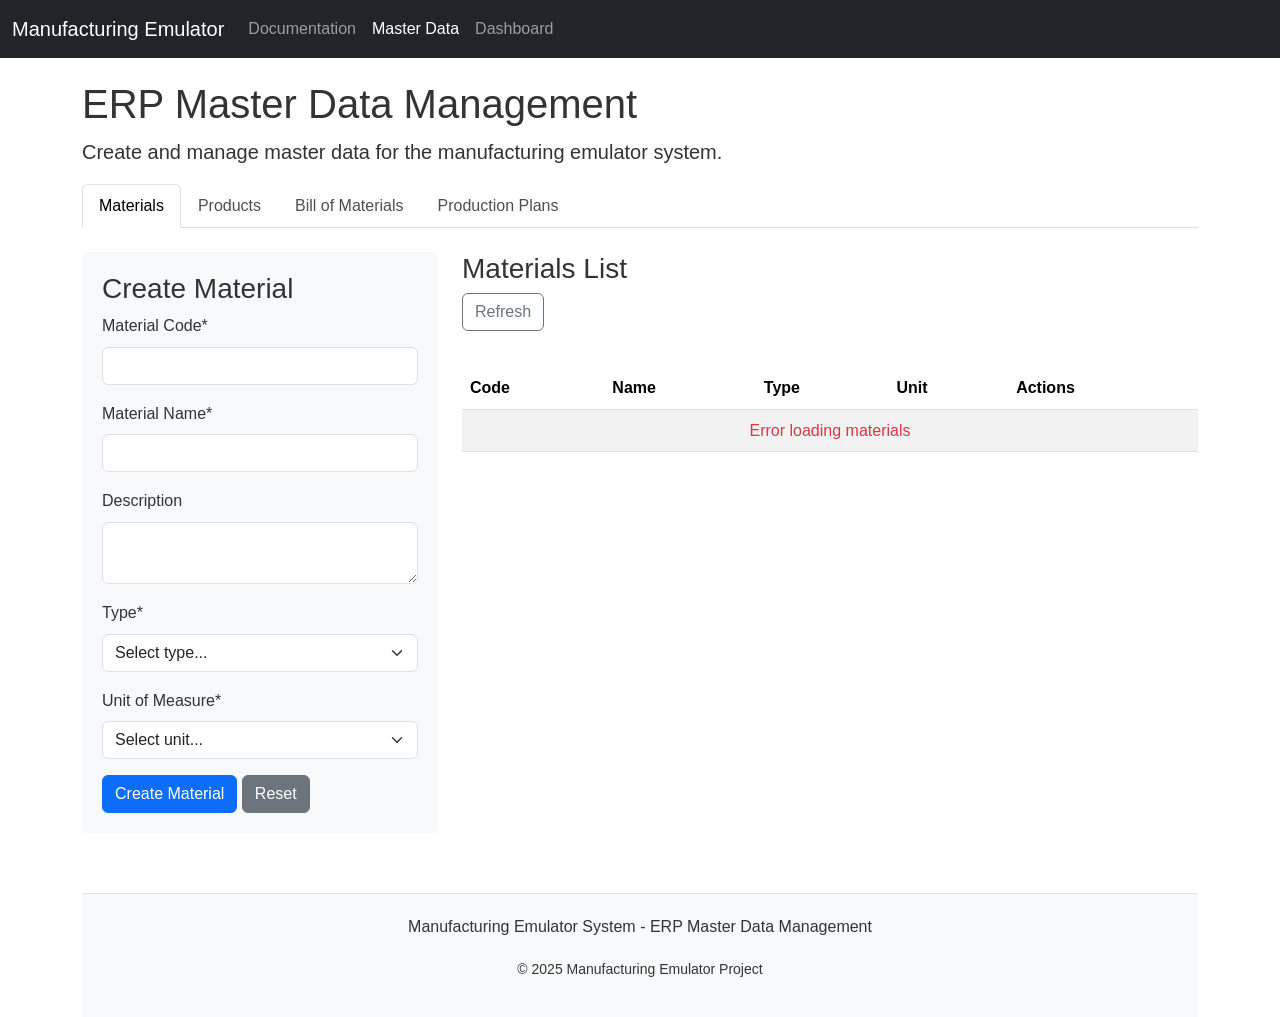
<file: erp/templates/master_data.html>
<!DOCTYPE html>
<html lang="en">
<head>
    <meta charset="UTF-8">
    <meta name="viewport" content="width=device-width, initial-scale=1.0">
    <title>ERP Master Data Management</title>
    <link href="https://cdn.jsdelivr.net/npm/bootstrap@5.3.0-alpha1/dist/css/bootstrap.min.css" rel="stylesheet">
    <style>
        body {
            font-family: 'Segoe UI', Tahoma, Geneva, Verdana, sans-serif;
            line-height: 1.6;
            color: #333;
            padding-top: 56px;
        }
        .nav-tabs .nav-link {
            color: #495057;
        }
        .nav-tabs .nav-link.active {
            font-weight: 500;
        }
        .form-container {
            background-color: #f8f9fa;
            border-radius: 5px;
            padding: 20px;
            margin-bottom: 20px;
        }
        .data-table {
            margin-top: 20px;
        }
        .footer {
            padding: 20px 0;
            margin-top: 40px;
            background-color: #f8f9fa;
            border-top: 1px solid #dee2e6;
        }
        .btn-action {
            margin-right: 5px;
        }
        .status-badge {
            font-size: 0.8rem;
        }
        .bom-item {
            background-color: #f8f9fa;
            border-radius: 5px;
            padding: 10px;
            margin-bottom: 10px;
        }
        .bom-item-header {
            display: flex;
            justify-content: space-between;
            align-items: center;
        }
        .loading-spinner {
            display: none;
            text-align: center;
            margin: 20px 0;
        }
    </style>
</head>
<body>
    <nav class="navbar navbar-expand-lg navbar-dark bg-dark fixed-top">
        <div class="container-fluid">
            <a class="navbar-brand" href="../">Manufacturing Emulator</a>
            <button class="navbar-toggler" type="button" data-bs-toggle="collapse" data-bs-target="#navbarNav">
                <span class="navbar-toggler-icon"></span>
            </button>
            <div class="collapse navbar-collapse" id="navbarNav">
                <ul class="navbar-nav">
                    <li class="nav-item">
                        <a class="nav-link" href="../docs/index.html">Documentation</a>
                    </li>
                    <li class="nav-item">
                        <a class="nav-link active" href="master_data.html">Master Data</a>
                    </li>
                    <li class="nav-item">
                        <a class="nav-link" href="../">Dashboard</a>
                    </li>
                </ul>
            </div>
        </div>
    </nav>

    <div class="container mt-4">
        <h1>ERP Master Data Management</h1>
        <p class="lead">Create and manage master data for the manufacturing emulator system.</p>
        
        <ul class="nav nav-tabs" id="masterDataTabs" role="tablist">
            <li class="nav-item" role="presentation">
                <button class="nav-link active" id="materials-tab" data-bs-toggle="tab" data-bs-target="#materials" type="button" role="tab" aria-controls="materials" aria-selected="true">Materials</button>
            </li>
            <li class="nav-item" role="presentation">
                <button class="nav-link" id="products-tab" data-bs-toggle="tab" data-bs-target="#products" type="button" role="tab" aria-controls="products" aria-selected="false">Products</button>
            </li>
            <li class="nav-item" role="presentation">
                <button class="nav-link" id="bom-tab" data-bs-toggle="tab" data-bs-target="#bom" type="button" role="tab" aria-controls="bom" aria-selected="false">Bill of Materials</button>
            </li>
            <li class="nav-item" role="presentation">
                <button class="nav-link" id="production-plans-tab" data-bs-toggle="tab" data-bs-target="#production-plans" type="button" role="tab" aria-controls="production-plans" aria-selected="false">Production Plans</button>
            </li>
        </ul>
        
        <div class="tab-content" id="masterDataTabContent">
            <!-- Materials Tab -->
            <div class="tab-pane fade show active" id="materials" role="tabpanel" aria-labelledby="materials-tab">
                <div class="row mt-4">
                    <div class="col-md-4">
                        <div class="form-container">
                            <h3>Create Material</h3>
                            <form id="materialForm">
                                <div class="mb-3">
                                    <label for="materialCode" class="form-label">Material Code*</label>
                                    <input type="text" class="form-control" id="materialCode" required>
                                </div>
                                <div class="mb-3">
                                    <label for="materialName" class="form-label">Material Name*</label>
                                    <input type="text" class="form-control" id="materialName" required>
                                </div>
                                <div class="mb-3">
                                    <label for="materialDescription" class="form-label">Description</label>
                                    <textarea class="form-control" id="materialDescription" rows="2"></textarea>
                                </div>
                                <div class="mb-3">
                                    <label for="materialType" class="form-label">Type*</label>
                                    <select class="form-select" id="materialType" required>
                                        <option value="">Select type...</option>
                                        <option value="raw">Raw Material</option>
                                        <option value="semi-finished">Semi-Finished Good</option>
                                        <option value="finished">Finished Good</option>
                                    </select>
                                </div>
                                <div class="mb-3">
                                    <label for="materialUnit" class="form-label">Unit of Measure*</label>
                                    <select class="form-select" id="materialUnit" required>
                                        <option value="">Select unit...</option>
                                        <option value="kg">Kilogram (kg)</option>
                                        <option value="g">Gram (g)</option>
                                        <option value="l">Liter (l)</option>
                                        <option value="ml">Milliliter (ml)</option>
                                        <option value="pcs">Pieces (pcs)</option>
                                        <option value="m">Meter (m)</option>
                                        <option value="cm">Centimeter (cm)</option>
                                        <option value="mm">Millimeter (mm)</option>
                                    </select>
                                </div>
                                <button type="submit" class="btn btn-primary">Create Material</button>
                                <button type="reset" class="btn btn-secondary">Reset</button>
                            </form>
                        </div>
                    </div>
                    <div class="col-md-8">
                        <h3>Materials List</h3>
                        <button id="refreshMaterials" class="btn btn-outline-secondary mb-3">
                            <i class="bi bi-arrow-clockwise"></i> Refresh
                        </button>
                        <div class="loading-spinner" id="materialsLoading">
                            <div class="spinner-border text-primary" role="status">
                                <span class="visually-hidden">Loading...</span>
                            </div>
                            <p>Loading materials...</p>
                        </div>
                        <div class="table-responsive data-table">
                            <table class="table table-striped table-hover">
                                <thead>
                                    <tr>
                                        <th>Code</th>
                                        <th>Name</th>
                                        <th>Type</th>
                                        <th>Unit</th>
                                        <th>Actions</th>
                                    </tr>
                                </thead>
                                <tbody id="materialsTableBody">
                                    <!-- Materials will be loaded here -->
                                </tbody>
                            </table>
                        </div>
                    </div>
                </div>
            </div>
            
            <!-- Products Tab -->
            <div class="tab-pane fade" id="products" role="tabpanel" aria-labelledby="products-tab">
                <div class="row mt-4">
                    <div class="col-md-4">
                        <div class="form-container">
                            <h3>Create Product</h3>
                            <form id="productForm">
                                <div class="mb-3">
                                    <label for="productCode" class="form-label">Product Code*</label>
                                    <input type="text" class="form-control" id="productCode" required>
                                </div>
                                <div class="mb-3">
                                    <label for="productName" class="form-label">Product Name*</label>
                                    <input type="text" class="form-control" id="productName" required>
                                </div>
                                <div class="mb-3">
                                    <label for="productDescription" class="form-label">Description</label>
                                    <textarea class="form-control" id="productDescription" rows="2"></textarea>
                                </div>
                                <button type="submit" class="btn btn-primary">Create Product</button>
                                <button type="reset" class="btn btn-secondary">Reset</button>
                            </form>
                        </div>
                    </div>
                    <div class="col-md-8">
                        <h3>Products List</h3>
                        <button id="refreshProducts" class="btn btn-outline-secondary mb-3">
                            <i class="bi bi-arrow-clockwise"></i> Refresh
                        </button>
                        <div class="loading-spinner" id="productsLoading">
                            <div class="spinner-border text-primary" role="status">
                                <span class="visually-hidden">Loading...</span>
                            </div>
                            <p>Loading products...</p>
                        </div>
                        <div class="table-responsive data-table">
                            <table class="table table-striped table-hover">
                                <thead>
                                    <tr>
                                        <th>Code</th>
                                        <th>Name</th>
                                        <th>Description</th>
                                        <th>Actions</th>
                                    </tr>
                                </thead>
                                <tbody id="productsTableBody">
                                    <!-- Products will be loaded here -->
                                </tbody>
                            </table>
                        </div>
                    </div>
                </div>
            </div>
            
            <!-- Bill of Materials Tab -->
            <div class="tab-pane fade" id="bom" role="tabpanel" aria-labelledby="bom-tab">
                <div class="row mt-4">
                    <div class="col-md-4">
                        <div class="form-container">
                            <h3>Create BOM Entry</h3>
                            <form id="bomForm">
                                <div class="mb-3">
                                    <label for="bomProduct" class="form-label">Product*</label>
                                    <select class="form-select" id="bomProduct" required>
                                        <option value="">Select product...</option>
                                        <!-- Products will be loaded here -->
                                    </select>
                                </div>
                                <div class="mb-3">
                                    <label for="bomMaterial" class="form-label">Material*</label>
                                    <select class="form-select" id="bomMaterial" required>
                                        <option value="">Select material...</option>
                                        <!-- Materials will be loaded here -->
                                    </select>
                                </div>
                                <div class="mb-3">
                                    <label for="bomQuantity" class="form-label">Quantity*</label>
                                    <input type="number" class="form-control" id="bomQuantity" min="0.001" step="0.001" required>
                                </div>
                                <div class="mb-3">
                                    <label for="bomUnit" class="form-label">Unit of Measure*</label>
                                    <select class="form-select" id="bomUnit" required>
                                        <option value="">Select unit...</option>
                                        <option value="kg">Kilogram (kg)</option>
                                        <option value="g">Gram (g)</option>
                                        <option value="l">Liter (l)</option>
                                        <option value="ml">Milliliter (ml)</option>
                                        <option value="pcs">Pieces (pcs)</option>
                                        <option value="m">Meter (m)</option>
                                        <option value="cm">Centimeter (cm)</option>
                                        <option value="mm">Millimeter (mm)</option>
                                    </select>
                                </div>
                                <button type="submit" class="btn btn-primary">Add to BOM</button>
                                <button type="reset" class="btn btn-secondary">Reset</button>
                            </form>
                        </div>
                    </div>
                    <div class="col-md-8">
                        <h3>Bill of Materials</h3>
                        <div class="mb-3">
                            <label for="bomProductFilter" class="form-label">Filter by Product</label>
                            <select class="form-select" id="bomProductFilter">
                                <option value="">All Products</option>
                                <!-- Products will be loaded here -->
                            </select>
                        </div>
                        <button id="refreshBom" class="btn btn-outline-secondary mb-3">
                            <i class="bi bi-arrow-clockwise"></i> Refresh
                        </button>
                        <div class="loading-spinner" id="bomLoading">
                            <div class="spinner-border text-primary" role="status">
                                <span class="visually-hidden">Loading...</span>
                            </div>
                            <p>Loading bill of materials...</p>
                        </div>
                        <div id="bomList">
                            <!-- BOM entries will be loaded here -->
                        </div>
                    </div>
                </div>
            </div>
            
            <!-- Production Plans Tab -->
            <div class="tab-pane fade" id="production-plans" role="tabpanel" aria-labelledby="production-plans-tab">
                <div class="row mt-4">
                    <div class="col-md-4">
                        <div class="form-container">
                            <h3>Create Production Plan</h3>
                            <form id="productionPlanForm">
                                <div class="mb-3">
                                    <label for="planProduct" class="form-label">Product*</label>
                                    <select class="form-select" id="planProduct" required>
                                        <option value="">Select product...</option>
                                        <!-- Products will be loaded here -->
                                    </select>
                                </div>
                                <div class="mb-3">
                                    <label for="planQuantity" class="form-label">Quantity*</label>
                                    <input type="number" class="form-control" id="planQuantity" min="1" required>
                                </div>
                                <div class="mb-3">
                                    <label for="planDueDate" class="form-label">Due Date*</label>
                                    <input type="date" class="form-control" id="planDueDate" required>
                                </div>
                                <button type="submit" class="btn btn-primary">Create Production Plan</button>
                                <button type="reset" class="btn btn-secondary">Reset</button>
                            </form>
                        </div>
                    </div>
                    <div class="col-md-8">
                        <h3>Production Plans</h3>
                        <button id="refreshPlans" class="btn btn-outline-secondary mb-3">
                            <i class="bi bi-arrow-clockwise"></i> Refresh
                        </button>
                        <div class="loading-spinner" id="plansLoading">
                            <div class="spinner-border text-primary" role="status">
                                <span class="visually-hidden">Loading...</span>
                            </div>
                            <p>Loading production plans...</p>
                        </div>
                        <div class="table-responsive data-table">
                            <table class="table table-striped table-hover">
                                <thead>
                                    <tr>
                                        <th>ID</th>
                                        <th>Product</th>
                                        <th>Quantity</th>
                                        <th>Due Date</th>
                                        <th>Inventory</th>
                                        <th>Status</th>
                                        <th>Actions</th>
                                    </tr>
                                </thead>
                                <tbody id="plansTableBody">
                                    <!-- Production plans will be loaded here -->
                                </tbody>
                            </table>
                        </div>
                    </div>
                </div>
            </div>
        </div>
        
        <footer class="footer text-center">
            <div class="container">
                <p>Manufacturing Emulator System - ERP Master Data Management</p>
                <p><small>© 2025 Manufacturing Emulator Project</small></p>
            </div>
        </footer>
    </div>

    <!-- Delete Confirmation Modal -->
    <div class="modal fade" id="deleteConfirmModal" tabindex="-1" aria-labelledby="deleteConfirmModalLabel" aria-hidden="true">
        <div class="modal-dialog">
            <div class="modal-content">
                <div class="modal-header">
                    <h5 class="modal-title" id="deleteConfirmModalLabel">Confirm Deletion</h5>
                    <button type="button" class="btn-close" data-bs-dismiss="modal" aria-label="Close"></button>
                </div>
                <div class="modal-body">
                    Are you sure you want to delete this item? This action cannot be undone.
                </div>
                <div class="modal-footer">
                    <button type="button" class="btn btn-secondary" data-bs-dismiss="modal">Cancel</button>
                    <button type="button" class="btn btn-danger" id="confirmDeleteBtn">Delete</button>
                </div>
            </div>
        </div>
    </div>

    <!-- Edit Material Modal -->
    <div class="modal fade" id="editMaterialModal" tabindex="-1" aria-labelledby="editMaterialModalLabel" aria-hidden="true">
        <div class="modal-dialog">
            <div class="modal-content">
                <div class="modal-header">
                    <h5 class="modal-title" id="editMaterialModalLabel">Edit Material</h5>
                    <button type="button" class="btn-close" data-bs-dismiss="modal" aria-label="Close"></button>
                </div>
                <div class="modal-body">
                    <form id="editMaterialForm">
                        <input type="hidden" id="editMaterialId">
                        <div class="mb-3">
                            <label for="editMaterialCode" class="form-label">Material Code*</label>
                            <input type="text" class="form-control" id="editMaterialCode" required>
                        </div>
                        <div class="mb-3">
                            <label for="editMaterialName" class="form-label">Material Name*</label>
                            <input type="text" class="form-control" id="editMaterialName" required>
                        </div>
                        <div class="mb-3">
                            <label for="editMaterialDescription" class="form-label">Description</label>
                            <textarea class="form-control" id="editMaterialDescription" rows="2"></textarea>
                        </div>
                        <div class="mb-3">
                            <label for="editMaterialType" class="form-label">Type*</label>
                            <select class="form-select" id="editMaterialType" required>
                                <option value="">Select type...</option>
                                <option value="raw">Raw Material</option>
                                <option value="semi-finished">Semi-Finished Good</option>
                                <option value="finished">Finished Good</option>
                            </select>
                        </div>
                        <div class="mb-3">
                            <label for="editMaterialUnit" class="form-label">Unit of Measure*</label>
                            <select class="form-select" id="editMaterialUnit" required>
                                <option value="">Select unit...</option>
                                <option value="kg">Kilogram (kg)</option>
                                <option value="g">Gram (g)</option>
                                <option value="l">Liter (l)</option>
                                <option value="ml">Milliliter (ml)</option>
                                <option value="pcs">Pieces (pcs)</option>
                                <option value="m">Meter (m)</option>
                                <option value="cm">Centimeter (cm)</option>
                                <option value="mm">Millimeter (mm)</option>
                            </select>
                        </div>
                    </form>
                </div>
                <div class="modal-footer">
                    <button type="button" class="btn btn-secondary" data-bs-dismiss="modal">Cancel</button>
                    <button type="button" class="btn btn-primary" id="saveMaterialBtn">Save Changes</button>
                </div>
            </div>
        </div>
    </div>

    <!-- Edit Product Modal -->
    <div class="modal fade" id="editProductModal" tabindex="-1" aria-labelledby="editProductModalLabel" aria-hidden="true">
        <div class="modal-dialog">
            <div class="modal-content">
                <div class="modal-header">
                    <h5 class="modal-title" id="editProductModalLabel">Edit Product</h5>
                    <button type="button" class="btn-close" data-bs-dismiss="modal" aria-label="Close"></button>
                </div>
                <div class="modal-body">
                    <form id="editProductForm">
                        <input type="hidden" id="editProductId">
                        <div class="mb-3">
                            <label for="editProductCode" class="form-label">Product Code*</label>
                            <input type="text" class="form-control" id="editProductCode" required>
                        </div>
                        <div class="mb-3">
                            <label for="editProductName" class="form-label">Product Name*</label>
                            <input type="text" class="form-control" id="editProductName" required>
                        </div>
                        <div class="mb-3">
                            <label for="editProductDescription" class="form-label">Description</label>
                            <textarea class="form-control" id="editProductDescription" rows="2"></textarea>
                        </div>
                    </form>
                </div>
                <div class="modal-footer">
                    <button type="button" class="btn btn-secondary" data-bs-dismiss="modal">Cancel</button>
                    <button type="button" class="btn btn-primary" id="saveProductBtn">Save Changes</button>
                </div>
            </div>
        </div>
    </div>

    <script src="https://cdn.jsdelivr.net/npm/bootstrap@5.3.0-alpha1/dist/js/bootstrap.bundle.min.js"></script>
    <script>
        // Base URL for API endpoints
        const API_BASE_URL = 'http://localhost:5001/api/v1';
        
        // Delete confirmation modal and related variables
        const deleteConfirmModal = new bootstrap.Modal(document.getElementById('deleteConfirmModal'));
        let deleteItemType = '';
        let deleteItemId = null;
        
        // Edit modals
        const editMaterialModal = new bootstrap.Modal(document.getElementById('editMaterialModal'));
        const editProductModal = new bootstrap.Modal(document.getElementById('editProductModal'));
        
        // DOM elements
        const materialsTableBody = document.getElementById('materialsTableBody');
        const productsTableBody = document.getElementById('productsTableBody');
        const bomList = document.getElementById('bomList');
        const plansTableBody = document.getElementById('plansTableBody');
        
        // Loading spinners
        const materialsLoading = document.getElementById('materialsLoading');
        const productsLoading = document.getElementById('productsLoading');
        const bomLoading = document.getElementById('bomLoading');
        const plansLoading = document.getElementById('plansLoading');
        
        // Forms
        const materialForm = document.getElementById('materialForm');
        const productForm = document.getElementById('productForm');
        const bomForm = document.getElementById('bomForm');
        const productionPlanForm = document.getElementById('productionPlanForm');
        
        // Refresh buttons
        document.getElementById('refreshMaterials').addEventListener('click', loadMaterials);
        document.getElementById('refreshProducts').addEventListener('click', loadProducts);
        document.getElementById('refreshBom').addEventListener('click', loadBOM);
        document.getElementById('refreshPlans').addEventListener('click', loadProductionPlans);
        
        // Delete confirmation button
        document.getElementById('confirmDeleteBtn').addEventListener('click', confirmDelete);
        
        // Edit save buttons
        document.getElementById('saveMaterialBtn').addEventListener('click', saveMaterialChanges);
        document.getElementById('saveProductBtn').addEventListener('click', saveProductChanges);
        
        // Form submissions
        materialForm.addEventListener('submit', createMaterial);
        productForm.addEventListener('submit', createProduct);
        bomForm.addEventListener('submit', createBOMEntry);
        productionPlanForm.addEventListener('submit', createProductionPlan);
        
        // BOM product filter
        document.getElementById('bomProductFilter').addEventListener('change', (e) => {
            const val = e.target.value;
            loadBOM(val || null);
        });
        
        // Initialize data on page load
        document.addEventListener('DOMContentLoaded', function() {
            // Load initial data
            loadMaterials();
            loadProducts();
            loadBOM();
            loadProductionPlans();
            
            // Set default due date to 7 days from now
            const defaultDueDate = new Date();
            defaultDueDate.setDate(defaultDueDate.getDate() + 7);
            document.getElementById('planDueDate').valueAsDate = defaultDueDate;
        });
        
        // Tab change event to refresh data
        document.querySelectorAll('button[data-bs-toggle="tab"]').forEach(tab => {
            tab.addEventListener('shown.bs.tab', function(event) {
                const targetId = event.target.getAttribute('data-bs-target').substring(1);
                
                switch(targetId) {
                    case 'materials':
                        loadMaterials();
                        break;
                    case 'products':
                        loadProducts();
                        break;
                    case 'bom':
                        loadBOM();
                        loadProductsForDropdown('bomProduct');
                        loadMaterialsForDropdown('bomMaterial');
                        loadProductsForDropdown('bomProductFilter');
                        break;
                    case 'production-plans':
                        loadProductionPlans();
                        loadProductsForDropdown('planProduct');
                        break;
                }
            });
        });
        
        // ===== Materials Functions =====
        
        // Load materials
        function loadMaterials() {
            materialsLoading.style.display = 'block';
            materialsTableBody.innerHTML = '';
            
            fetch(`${API_BASE_URL}/materials`)
                .then(response => response.json())
                .then(data => {
                    materialsTableBody.innerHTML = '';
                    
                    if (data.length === 0) {
                        materialsTableBody.innerHTML = '<tr><td colspan="5" class="text-center">No materials found</td></tr>';
                    } else {
                        data.forEach(material => {
                            const row = document.createElement('tr');
                            row.innerHTML = `
                                <td>${material.code}</td>
                                <td>${material.name}</td>
                                <td>${formatMaterialType(material.type)}</td>
                                <td>${material.unit}</td>
                                <td>
                                    <button class="btn btn-sm btn-outline-primary btn-action" onclick="editMaterial(${material.id})">Edit</button>
                                    <button class="btn btn-sm btn-outline-danger btn-action" onclick="deleteMaterial(${material.id})">Delete</button>
                                </td>
                            `;
                            materialsTableBody.appendChild(row);
                        });
                    }
                    
                    materialsLoading.style.display = 'none';
                })
                .catch(error => {
                    console.error('Error loading materials:', error);
                    materialsTableBody.innerHTML = '<tr><td colspan="5" class="text-center text-danger">Error loading materials</td></tr>';
                    materialsLoading.style.display = 'none';
                });
        }
        
        // Create material
        function createMaterial(event) {
            event.preventDefault();
            
            const materialData = {
                code: document.getElementById('materialCode').value,
                name: document.getElementById('materialName').value,
                description: document.getElementById('materialDescription').value,
                type: document.getElementById('materialType').value,
                unit: document.getElementById('materialUnit').value
            };
            
            fetch(`${API_BASE_URL}/materials`, {
                method: 'POST',
                headers: {
                    'Content-Type': 'application/json'
                },
                body: JSON.stringify(materialData)
            })
                .then(response => response.json())
                .then(data => {
                    materialForm.reset();
                    loadMaterials();
                    alert('Material created successfully');
                })
                .catch(error => {
                    console.error('Error creating material:', error);
                    alert('Error creating material');
                });
        }
        
        // Edit material
        function editMaterial(id) {
            fetch(`${API_BASE_URL}/materials/${id}`)
                .then(response => response.json())
                .then(material => {
                    document.getElementById('editMaterialId').value = material.id;
                    document.getElementById('editMaterialCode').value = material.code;
                    document.getElementById('editMaterialName').value = material.name;
                    document.getElementById('editMaterialDescription').value = material.description || '';
                    document.getElementById('editMaterialType').value = material.type;
                    document.getElementById('editMaterialUnit').value = material.unit;
                    
                    editMaterialModal.show();
                })
                .catch(error => {
                    console.error('Error loading material details:', error);
                    alert('Error loading material details');
                });
        }
        
        // Save material changes
        function saveMaterialChanges() {
            const id = document.getElementById('editMaterialId').value;
            
            const materialData = {
                code: document.getElementById('editMaterialCode').value,
                name: document.getElementById('editMaterialName').value,
                description: document.getElementById('editMaterialDescription').value,
                type: document.getElementById('editMaterialType').value,
                unit: document.getElementById('editMaterialUnit').value
            };
            
            fetch(`${API_BASE_URL}/materials/${id}`, {
                method: 'PUT',
                headers: {
                    'Content-Type': 'application/json'
                },
                body: JSON.stringify(materialData)
            })
                .then(response => response.json())
                .then(data => {
                    editMaterialModal.hide();
                    loadMaterials();
                    alert('Material updated successfully');
                })
                .catch(error => {
                    console.error('Error updating material:', error);
                    alert('Error updating material');
                });
        }
        
        // Delete material
        function deleteMaterial(id) {
            deleteItemType = 'material';
            deleteItemId = id;
            deleteConfirmModal.show();
        }
        
        // ===== Products Functions =====
        
        // Load products
        function loadProducts() {
            productsLoading.style.display = 'block';
            productsTableBody.innerHTML = '';
            
            fetch(`${API_BASE_URL}/products`)
                .then(response => response.json())
                .then(data => {
                    productsTableBody.innerHTML = '';
                    
                    if (data.length === 0) {
                        productsTableBody.innerHTML = '<tr><td colspan="4" class="text-center">No products found</td></tr>';
                    } else {
                        data.forEach(product => {
                            const row = document.createElement('tr');
                            row.innerHTML = `
                                <td>${product.code}</td>
                                <td>${product.name}</td>
                                <td>${product.description || '-'}</td>
                                <td>
                                    <button class="btn btn-sm btn-outline-primary btn-action" onclick="editProduct(${product.id})">Edit</button>
                                    <button class="btn btn-sm btn-outline-danger btn-action" onclick="deleteProduct(${product.id})">Delete</button>
                                </td>
                            `;
                            productsTableBody.appendChild(row);
                        });
                    }
                    
                    productsLoading.style.display = 'none';
                })
                .catch(error => {
                    console.error('Error loading products:', error);
                    productsTableBody.innerHTML = '<tr><td colspan="4" class="text-center text-danger">Error loading products</td></tr>';
                    productsLoading.style.display = 'none';
                });
        }
        
        // Create product
        function createProduct(event) {
            event.preventDefault();
            
            const productData = {
                code: document.getElementById('productCode').value,
                name: document.getElementById('productName').value,
                description: document.getElementById('productDescription').value
            };
            
            fetch(`${API_BASE_URL}/products`, {
                method: 'POST',
                headers: {
                    'Content-Type': 'application/json'
                },
                body: JSON.stringify(productData)
            })
                .then(response => response.json())
                .then(data => {
                    productForm.reset();
                    loadProducts();
                    alert('Product created successfully');
                })
                .catch(error => {
                    console.error('Error creating product:', error);
                    alert('Error creating product');
                });
        }
        
        // Edit product
        function editProduct(id) {
            fetch(`${API_BASE_URL}/products/${id}`)
                .then(response => response.json())
                .then(product => {
                    document.getElementById('editProductId').value = product.id;
                    document.getElementById('editProductCode').value = product.code;
                    document.getElementById('editProductName').value = product.name;
                    document.getElementById('editProductDescription').value = product.description || '';
                    
                    editProductModal.show();
                })
                .catch(error => {
                    console.error('Error loading product details:', error);
                    alert('Error loading product details');
                });
        }
        
        // Save product changes
        function saveProductChanges() {
            const id = document.getElementById('editProductId').value;
            
            const productData = {
                code: document.getElementById('editProductCode').value,
                name: document.getElementById('editProductName').value,
                description: document.getElementById('editProductDescription').value
            };
            
            fetch(`${API_BASE_URL}/products/${id}`, {
                method: 'PUT',
                headers: {
                    'Content-Type': 'application/json'
                },
                body: JSON.stringify(productData)
            })
                .then(response => response.json())
                .then(data => {
                    editProductModal.hide();
                    loadProducts();
                    alert('Product updated successfully');
                })
                .catch(error => {
                    console.error('Error updating product:', error);
                    alert('Error updating product');
                });
        }
        
        // Delete product
        function deleteProduct(id) {
            deleteItemType = 'product';
            deleteItemId = id;
            deleteConfirmModal.show();
        }
        
        // ===== Bill of Materials Functions =====
        
        // Load BOM
        function loadBOM(productId = null) {
            bomLoading.style.display = 'block';
            bomList.innerHTML = '';
            
            // Load products for dropdown
            loadProductsForDropdown('bomProduct');
            loadProductsForDropdown('bomProductFilter');
            
            // Load materials for dropdown
            loadMaterialsForDropdown('bomMaterial');
            
            // If a specific product is selected, fetch only its BOM
            const bomPromise = productId
                ? Promise.all([
                    fetch(`${API_BASE_URL}/products/${productId}`).then(r => r.json()).catch(() => null),
                    fetch(`${API_BASE_URL}/products/${productId}/bom`).then(r => r.json()).catch(() => [])
                  ]).then(([product, entries]) => ({ scoped: true, product, entries }))
                : fetch(`${API_BASE_URL}/bom`).then(r => r.json()).then(entries => ({ scoped: false, entries, product: null }));

            bomPromise
                .then(payload => {
                    bomList.innerHTML = '';

                    const { scoped, entries, product } = payload;

                    if (!entries || entries.length === 0) {
                        bomList.innerHTML = '<div class="alert alert-info">No bill of materials entries found</div>';
                    } else {
                        if (scoped) {
                            renderBomCard(product, entries);
                        } else {
                            const bomByProduct = {};
                            entries.forEach(entry => {
                                if (!bomByProduct[entry.product_id]) {
                                    bomByProduct[entry.product_id] = {
                                        product: entry.product,
                                        entries: []
                                    };
                                }
                                bomByProduct[entry.product_id].entries.push(entry);
                            });

                            Object.keys(bomByProduct).forEach(pid => {
                                const productBom = bomByProduct[pid];
                                renderBomCard(productBom.product, productBom.entries);
                            });
                        }
                    }
                    
                    bomLoading.style.display = 'none';
                })
                .catch(error => {
                    console.error('Error loading bill of materials:', error);
                    bomList.innerHTML = '<div class="alert alert-danger">Error loading bill of materials</div>';
                    bomLoading.style.display = 'none';
                });
        }

        function renderBomCard(product, entries) {
            if (!product) return;
            const productCard = document.createElement('div');
            productCard.className = 'card mb-4 bom-product';
            productCard.dataset.productId = product.id;
            
            let entriesHtml = '';
            entries.forEach(entry => {
                entriesHtml += `
                    <div class="bom-item" data-entry-id="${entry.id}">
                        <div class="bom-item-header">
                            <strong>${entry.material.name} (${entry.material.code})</strong>
                            <button class="btn btn-sm btn-outline-danger" onclick="deleteBOMEntry(${entry.id})">Remove</button>
                        </div>
                        <div>Quantity: ${entry.quantity} ${entry.unit}</div>
                    </div>
                `;
            });
            
            productCard.innerHTML = `
                <div class="card-header">
                    <h5>${product.name} (${product.code})</h5>
                </div>
                <div class="card-body">
                    <h6>Components:</h6>
                    ${entriesHtml || '<p class="text-muted">No components</p>'}
                </div>
            `;
            
            bomList.appendChild(productCard);
        }
        
        // Create BOM entry
        function createBOMEntry(event) {
            event.preventDefault();
            
            const bomData = {
                product_id: parseInt(document.getElementById('bomProduct').value),
                material_id: parseInt(document.getElementById('bomMaterial').value),
                quantity: parseFloat(document.getElementById('bomQuantity').value),
                unit: document.getElementById('bomUnit').value
            };
            
            fetch(`${API_BASE_URL}/bom`, {
                method: 'POST',
                headers: {
                    'Content-Type': 'application/json'
                },
                body: JSON.stringify(bomData)
            })
                .then(response => response.json())
                .then(data => {
                    bomForm.reset();
                    loadBOM();
                    alert('BOM entry created successfully');
                })
                .catch(error => {
                    console.error('Error creating BOM entry:', error);
                    alert('Error creating BOM entry');
                });
        }
        
        // Delete BOM entry
        function deleteBOMEntry(id) {
            deleteItemType = 'bom';
            deleteItemId = id;
            deleteConfirmModal.show();
        }
        
        // Filter BOM by product
        function filterBOM() {
            const productId = document.getElementById('bomProductFilter').value;
            
            if (productId) {
                // Hide all product cards except the selected one
                document.querySelectorAll('.bom-product').forEach(card => {
                    if (card.dataset.productId === productId) {
                        card.style.display = 'block';
                    } else {
                        card.style.display = 'none';
                    }
                });
            } else {
                // Show all product cards
                document.querySelectorAll('.bom-product').forEach(card => {
                    card.style.display = 'block';
                });
            }
        }
        
        // ===== Production Plans Functions =====
        
        // Load production plans
        function loadProductionPlans() {
            plansLoading.style.display = 'block';
            plansTableBody.innerHTML = '';
            
            // Load products for dropdown
            loadProductsForDropdown('planProduct');
            
            Promise.all([
                fetch(`${API_BASE_URL}/materials`).then(r => r.json()).catch(() => []),
                fetch(`${API_BASE_URL}/production-plans`).then(r => r.json())
            ])
            .then(([materials, data]) => {
                plansTableBody.innerHTML = '';

                const materialMap = {};
                if (Array.isArray(materials)) {
                    materials.forEach(m => materialMap[m.id] = m);
                }
                
                if (!Array.isArray(data) || data.length === 0) {
                    plansTableBody.innerHTML = '<tr><td colspan="7" class="text-center">No production plans found</td></tr>';
                } else {
                    data.forEach(plan => {
                        const mat = materialMap[plan.product_id];
                        const inventory = mat ? `${mat.stock_quantity ?? 0} ${mat.unit || ''}` : '-';
                        const row = document.createElement('tr');
                        row.innerHTML = `
                            <td>${plan.id}</td>
                            <td>${plan.product ? plan.product.name : 'Unknown'}</td>
                            <td>${plan.quantity}</td>
                            <td>${formatDate(plan.due_date)}</td>
                            <td>${inventory}</td>
                            <td><span class="badge bg-${getStatusBadgeColor(plan.status)}">${plan.status}</span></td>
                            <td class="d-flex gap-2">
                                <button class="btn btn-sm btn-outline-primary btn-action" onclick="openBomEditor(${plan.product_id})">Edit BOM</button>
                                <button class="btn btn-sm btn-outline-danger btn-action" onclick="deletePlan(${plan.id})">Delete</button>
                            </td>
                        `;
                        plansTableBody.appendChild(row);
                    });
                }
                
                plansLoading.style.display = 'none';
            })
            .catch(error => {
                console.error('Error loading production plans:', error);
                plansTableBody.innerHTML = '<tr><td colspan="7" class="text-center text-danger">Error loading production plans</td></tr>';
                plansLoading.style.display = 'none';
            });
        }

        function openBomEditor(productId) {
            // Select product filter to focus the BOM tab on this product
            document.getElementById('bomProductFilter').value = productId;
            filterBOM();
            // Switch to BOM tab
            const bomTabBtn = document.getElementById('bom-tab');
            const tab = new bootstrap.Tab(bomTabBtn);
            tab.show();
            // Preselect product in BOM add form for convenience
            document.getElementById('bomProduct').value = productId;
        }
        
        // Create production plan
        function createProductionPlan(event) {
            event.preventDefault();
            
            const planData = {
                product_id: parseInt(document.getElementById('planProduct').value),
                quantity: parseInt(document.getElementById('planQuantity').value),
                due_date: document.getElementById('planDueDate').value,
                status: 'planned'
            };
            
            fetch(`${API_BASE_URL}/production-plans`, {
                method: 'POST',
                headers: {
                    'Content-Type': 'application/json'
                },
                body: JSON.stringify(planData)
            })
                .then(response => response.json())
                .then(data => {
                    productionPlanForm.reset();
                    
                    // Reset due date to default (7 days from now)
                    const defaultDueDate = new Date();
                    defaultDueDate.setDate(defaultDueDate.getDate() + 7);
                    document.getElementById('planDueDate').valueAsDate = defaultDueDate;
                    
                    loadProductionPlans();
                    alert('Production plan created successfully');
                })
                .catch(error => {
                    console.error('Error creating production plan:', error);
                    alert('Error creating production plan');
                });
        }
        
        // Delete production plan
        function deletePlan(id) {
            deleteItemType = 'plan';
            deleteItemId = id;
            deleteConfirmModal.show();
        }
        
        // ===== Helper Functions =====
        
        // Load products for dropdown
        function loadProductsForDropdown(dropdownId) {
            const dropdown = document.getElementById(dropdownId);
            
            // Keep the first option (placeholder)
            const firstOption = dropdown.options[0];
            dropdown.innerHTML = '';
            dropdown.appendChild(firstOption);
            
            fetch(`${API_BASE_URL}/products`)
                .then(response => response.json())
                .then(data => {
                    data.forEach(product => {
                        const option = document.createElement('option');
                        option.value = product.id;
                        option.textContent = `${product.name} (${product.code})`;
                        dropdown.appendChild(option);
                    });
                })
                .catch(error => {
                    console.error(`Error loading products for dropdown ${dropdownId}:`, error);
                });
        }
        
        // Load materials for dropdown
        function loadMaterialsForDropdown(dropdownId) {
            const dropdown = document.getElementById(dropdownId);
            
            // Keep the first option (placeholder)
            const firstOption = dropdown.options[0];
            dropdown.innerHTML = '';
            dropdown.appendChild(firstOption);
            
            fetch(`${API_BASE_URL}/materials`)
                .then(response => response.json())
                .then(data => {
                    data.forEach(material => {
                        const option = document.createElement('option');
                        option.value = material.id;
                        option.textContent = `${material.name} (${material.code}) - ${material.unit}`;
                        dropdown.appendChild(option);
                    });
                })
                .catch(error => {
                    console.error(`Error loading materials for dropdown ${dropdownId}:`, error);
                });
        }
        
        // Confirm delete
        function confirmDelete() {
            if (!deleteItemId || !deleteItemType) {
                return;
            }
            
            let endpoint = '';
            
            switch(deleteItemType) {
                case 'material':
                    endpoint = `${API_BASE_URL}/materials/${deleteItemId}`;
                    break;
                case 'product':
                    endpoint = `${API_BASE_URL}/products/${deleteItemId}`;
                    break;
                case 'bom':
                    endpoint = `${API_BASE_URL}/bom/${deleteItemId}`;
                    break;
                case 'plan':
                    endpoint = `${API_BASE_URL}/production-plans/${deleteItemId}`;
                    break;
            }
            
            fetch(endpoint, {
                method: 'DELETE'
            })
                .then(response => {
                    if (response.ok) {
                        deleteConfirmModal.hide();
                        
                        // Reload appropriate data
                        switch(deleteItemType) {
                            case 'material':
                                loadMaterials();
                                break;
                            case 'product':
                                loadProducts();
                                break;
                            case 'bom':
                                loadBOM();
                                break;
                            case 'plan':
                                loadProductionPlans();
                                break;
                        }
                        
                        alert('Item deleted successfully');
                    } else {
                        throw new Error('Failed to delete item');
                    }
                })
                .catch(error => {
                    console.error('Error deleting item:', error);
                    alert('Error deleting item');
                });
        }
        
        // Format material type
        function formatMaterialType(type) {
            switch(type) {
                case 'raw':
                    return 'Raw Material';
                case 'semi-finished':
                    return 'Semi-Finished Good';
                case 'finished':
                    return 'Finished Good';
                default:
                    return type;
            }
        }
        
        // Format date
        function formatDate(dateString) {
            if (!dateString) return '-';
            
            const date = new Date(dateString);
            return date.toLocaleDateString();
        }
        
        // Get status badge color
        function getStatusBadgeColor(status) {
            switch(status) {
                case 'planned':
                    return 'secondary';
                case 'in-progress':
                    return 'primary';
                case 'completed':
                    return 'success';
                default:
                    return 'secondary';
            }
        }
    </script>
</body>
</html>
</file>
